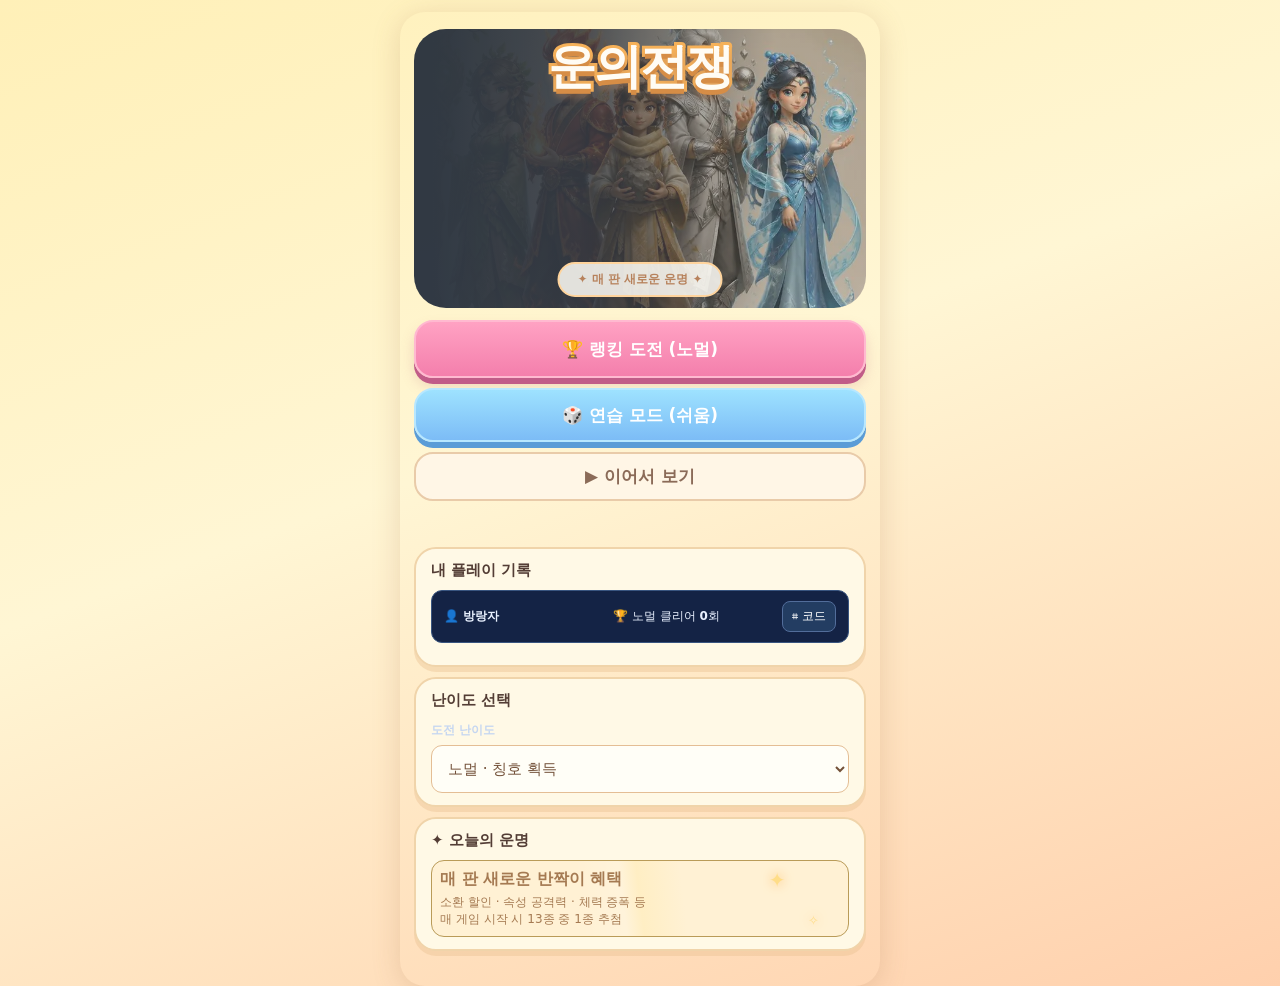
<file: index.html>
<!doctype html>
<html lang="ko"><head><meta charset="utf-8"><meta name="viewport" content="width=device-width,initial-scale=1,viewport-fit=cover"><meta name="theme-color" content="#090f22"><title>운의전쟁 v1.4 · 컴팩트 모바일</title>
<style>
:root{--bg:#080e20;--card:#131e36;--line:#304362;--text:#eef5ff;--muted:#a3b6d6;--gold:#ffd77c}
*{box-sizing:border-box}html{scroll-behavior:smooth}body{margin:0;color:var(--text);background:radial-gradient(ellipse at 45% -12%,#243e6b,#080e20 64%);font-family:system-ui,-apple-system,"Malgun Gothic",sans-serif;-webkit-tap-highlight-color:transparent}button,select{font:inherit}button{touch-action:manipulation}button:focus-visible,select:focus-visible{outline:3px solid #f5c46c;outline-offset:2px}
header{max-width:1280px;margin:auto;padding:22px 16px 15px;display:flex;align-items:center;justify-content:space-between;gap:12px;flex-wrap:wrap}h1{margin:0;font-size:clamp(22px,2.7vw,34px);letter-spacing:-1px}.subtitle{color:var(--muted);font-size:12px;margin-top:4px}.header-tags{display:flex;gap:6px;flex-wrap:wrap}.tag{border:1px solid #3e5a82;background:#111c31;color:#c8dfff;border-radius:99px;font-size:11px;padding:7px 10px}
.wrap{max-width:1280px;margin:auto;padding:0 16px 30px}.stats{display:grid;grid-template-columns:repeat(6,minmax(0,1fr));gap:8px;margin-bottom:10px}.stat,.panel,.arena{background:linear-gradient(155deg,#17223be8,#0d172be8);border:1px solid #304260;border-radius:15px}.stat{padding:10px 13px;min-width:0}.stat span{display:block;font-size:11px;color:#a5bad8}.stat strong{display:block;font-size:clamp(16px,2vw,24px);margin-top:2px;font-variant-numeric:tabular-nums;white-space:nowrap;overflow:hidden;text-overflow:ellipsis}
.layout{display:grid;grid-template-columns:minmax(0,720px) minmax(310px,1fr);gap:12px;align-items:start}.left{min-width:0}.arena{position:relative;overflow:hidden}.arena canvas{display:block;width:100%;height:auto;aspect-ratio:1/1;touch-action:manipulation;cursor:pointer}.arena-top{position:absolute;top:12px;left:12px;right:12px;z-index:2;display:flex;justify-content:space-between;gap:6px;pointer-events:none}.pill{padding:7px 10px;background:#071022da;border:1px solid #49628f;border-radius:100px;color:#e4eeff;font-size:11px;font-weight:700;white-space:nowrap}.countdown{color:#ffdf8a}.timer-track{background:#222e4c;border-radius:12px;height:8px;overflow:hidden;margin-top:9px}.timer-track>div{height:100%;width:100%;background:linear-gradient(90deg,#67cbff,#fde199);transition:width .1s linear}.underarena{margin-top:9px;padding:12px 14px;border-radius:12px;border:1px solid #304460;background:#101a2e;color:#b6c9e7;font-size:12px;line-height:1.7}
.sidebar{display:grid;gap:10px;min-width:0}.panel{padding:14px}.panel h2{margin:0 0 10px;font-size:16px}.muted{color:var(--muted);font-size:12px;line-height:1.6}select{display:block;width:100%;background:#0d172b;border:1px solid #4b658d;border-radius:10px;color:#f1f7ff;min-height:48px;padding:10px;font-size:15px}
.boon{position:relative;isolation:isolate;border:1px solid #b99b58;border-radius:13px;background:radial-gradient(ellipse at 14% 20%,#75512975,transparent 50%),linear-gradient(120deg,#2a2340,#131f36);padding:13px 14px;overflow:hidden;margin-top:10px}.boon:before{content:"";position:absolute;inset:-150% -50%;z-index:-1;background:linear-gradient(100deg,transparent 43%,#ffffff26 48%,#ffe9a75c 50%,transparent 55%);transform:rotate(-17deg);animation:shimmer 5s ease-in-out infinite}@keyframes shimmer{0%,42%{translate:-70% 0}78%,100%{translate:80% 0}}.boon-title{font-weight:900;color:#ffde93;font-size:16px}.boon-desc{margin-top:4px;font-size:12px;color:#e7d9b4}.twinkle{position:absolute;color:#ffdd88;text-shadow:0 0 12px #ffb85b;animation:blink 1.4s ease-in-out infinite alternate}.twinkle:nth-of-type(1){top:7px;right:15%;font-size:20px}.twinkle:nth-of-type(2){bottom:8px;right:7%;font-size:13px;animation-delay:.7s}.twinkle:nth-of-type(3){top:40%;left:5%;font-size:10px;animation-delay:.4s}@keyframes blink{from{opacity:.25;transform:scale(.6) rotate(0)}to{opacity:1;transform:scale(1.35) rotate(40deg)}}
.actions{display:grid;grid-template-columns:1fr 1fr;gap:8px}.btn{border:1px solid #506791;border-radius:11px;background:linear-gradient(130deg,#293a5f,#1d2944);color:#f5f8ff;font-weight:800;font-size:13px;min-height:49px;padding:8px 10px;cursor:pointer}.btn:active:not(:disabled){transform:scale(.98)}.btn:disabled{opacity:.38;cursor:not-allowed}.btn small{font-size:11px;font-weight:600;color:#d1dcf2}.btn.primary{background:linear-gradient(120deg,#386cf2,#7850dc);border-color:#839cfc}.btn.gold{background:linear-gradient(120deg,#8b571d,#ac7838);border-color:#e7b470}.btn.teal{background:linear-gradient(120deg,#146a79,#248ea5);border-color:#5ec5df}.btn.danger{background:#512d40;border-color:#986276}.wide{grid-column:span 2}.hint{font-size:11px;color:#8fa9d2;line-height:1.65;margin-top:9px}
.el-upgrades{display:grid;gap:7px}.el-upgrade{display:flex;align-items:center;justify-content:space-between;gap:7px;padding:8px 9px;border-radius:11px;background:#0d1729;border:1px solid #293d5e}.el-name{font-size:13px;font-weight:800}.el-level{color:#a8b9d4;font-size:11px;margin-top:2px}.el-upgrade button{min-width:128px;min-height:42px;font-size:12px}.selected{background:#0d182d;border:1px solid #344763;border-radius:11px;padding:11px;min-height:65px}.selected .entry{display:flex;align-items:center;gap:10px}.selected img{width:62px;height:62px;border-radius:12px;object-fit:cover;border:2px solid #6c88ac;box-shadow:inset 0 0 8px #fff5,0 4px 12px #0009}.sel-title{font-size:14px;font-weight:900}.sel-detail{color:#bacce5;font-size:12px;margin-top:5px;line-height:1.6}.sel-title small{display:block;font-weight:500;color:#afc2e7}.mini{display:grid;grid-template-columns:repeat(5,minmax(0,1fr));gap:4px;margin-top:10px}.mini img{display:block;width:100%;aspect-ratio:1/1;object-fit:cover;border-radius:8px;border:1px solid #45587c}.mini span{display:block;text-align:center;font-size:11px;color:#aebfda;margin-top:2px}.titlepill{padding:10px 11px;border:1px solid #4a5f7e;background:#0e182e;border-radius:10px;font-size:12px;line-height:1.6}.titlepill.unlocked{border-color:#d5b060;background:#2d2630;color:#ffdfa0}.log{min-height:70px;max-height:150px;overflow-y:auto;font-size:11px;color:#aebfda;line-height:1.65}.log div{border-bottom:1px solid #273a59;padding:4px 0}.divider{height:1px;background:#304462;margin:12px 0}.section-note{color:#97afd1;font-size:12px;line-height:1.6}
.overlay{position:absolute;inset:0;background:#060a19df;display:flex;align-items:center;justify-content:center;padding:15px;z-index:5}.modal{width:min(440px,100%);padding:24px 20px;border-radius:18px;background:linear-gradient(145deg,#1d2d50,#111b32);border:1px solid #6584b8;text-align:center;box-shadow:0 22px 60px #0009}.modal h2{margin:0 0 8px;font-size:24px}.modal p{color:#bacbec;font-size:13px;line-height:1.8}.modal .btn{min-width:170px}.hidden{display:none!important}
.mobilebar{display:none}@media(max-width:1050px){.layout{grid-template-columns:minmax(0,1fr) minmax(292px,370px)}}
@media(max-width:800px){header{padding:15px 12px 10px}.wrap{padding:0 8px 110px}.layout{display:flex;flex-direction:column}.left,.sidebar{width:100%}.arena{width:min(100%,660px);margin-inline:auto}.underarena{margin-top:7px}.stats{grid-template-columns:repeat(3,1fr);gap:5px}.stat{padding:8px 10px}.stat strong{font-size:17px}.sidebar{gap:8px}.panel{padding:12px}.el-upgrades{grid-template-columns:repeat(2,minmax(0,1fr))}.el-upgrade{flex-direction:column;align-items:stretch}.el-upgrade button{min-width:0}.mobilebar{display:grid;grid-template-columns:1fr 1fr 1fr 1fr;gap:6px;position:fixed;z-index:20;bottom:0;left:0;right:0;padding:8px max(8px,env(safe-area-inset-right)) calc(8px + env(safe-area-inset-bottom)) max(8px,env(safe-area-inset-left));background:#081229ed;border-top:1px solid #4f6790;backdrop-filter:blur(12px)}.mobilebar .btn{min-height:49px;padding:6px 3px;font-size:12px}.arena-top{top:7px;left:7px;right:7px}.pill{padding:5px 8px;font-size:10px}}
@media(max-width:390px){.header-tags .tag:last-child{display:none}.el-upgrade{padding:6px}.el-name{font-size:12px}.el-upgrade .btn{font-size:11px}.stat span{font-size:10px}.stat strong{font-size:15px}}
@media(prefers-reduced-motion:reduce){.twinkle,.boon:before{animation:none}}

.hidden{display:none!important}.topnav{max-width:1280px;margin:0 auto 14px;padding:0 16px;display:flex;gap:7px;align-items:center;flex-wrap:wrap}.navitem{border:1px solid #3b557b;border-radius:11px;background:#17243f;color:#c1d0ed;padding:10px 18px;min-height:42px;cursor:pointer;font-weight:800}.navitem.active{border-color:#94a5ff;background:linear-gradient(120deg,#284eaa,#263c78);color:white}.navspacer{flex:1}.loginNav{border-color:#b99e64;color:#ffe3a3}.screen.hidden{display:none!important}
.home-layout,.profile-layout{max-width:1280px;padding:0 16px 45px;margin:0 auto}.landing-hero{position:relative;min-height:410px;overflow:hidden;border-radius:22px;border:1px solid #48648f;background:#0d1b32;box-shadow:0 15px 48px #0004}.landing-cover{position:absolute;inset:0;background-position:right 48%;background-size:contain;background-repeat:no-repeat;opacity:.83}.landing-body{position:relative;z-index:1;padding:clamp(22px,5vw,60px);max-width:760px}.microbadge{font-size:11px;letter-spacing:1.7px;font-weight:900;color:#ffd988}.landing-body h2{font-size:clamp(30px,4.2vw,56px);margin:16px 0;color:#fff;line-height:1.2;letter-spacing:-1.6px;text-shadow:0 3px 18px #0009}.landing-body h2 em{color:#ffe09e;font-style:normal}.landing-body p{max-width:420px;line-height:1.8;color:#ccd9ef;font-size:15px}.landing-actions{display:flex;gap:9px;flex-wrap:wrap;margin:24px 0}.startbig{font-size:16px;min-height:58px;min-width:204px}.outlined{background:#0d1932e3;border-color:#4c638b}.landing-points{display:flex;flex-wrap:wrap;gap:8px}.landing-points span{background:#0b1835e8;border:1px solid #375579;padding:7px 9px;border-radius:9px;font-size:12px}
.landing-grid{display:grid;grid-template-columns:repeat(3,minmax(0,1fr));gap:12px;margin-top:14px}.portal-card{min-width:0;padding:20px;background:linear-gradient(140deg,#172640,#111a2f);border:1px solid #354d72;border-radius:16px}.portal-card h3{font-size:18px;margin:0 0 9px}.portal-card p{font-size:13px;line-height:1.8;color:#a9bddd}.portal-card label,.auth-card label{font-size:12px;font-weight:700;display:block;margin:12px 0 6px;color:#c5d6f1}.portal-card .btn{width:100%;margin-top:13px}.rewardhint{border-radius:9px;background:#162b43;border:1px solid #2d456a;padding:10px;color:#ffe09a;margin-top:12px;font-size:12px;line-height:1.7}.home-records{display:grid;gap:9px;margin-top:18px;color:#e7f1ff}.home-records span{border-bottom:1px solid #2b4262;padding-bottom:8px}.home-boon{margin-top:10px;min-height:108px}.portalfine{margin-top:13px!important}
.profile-head{display:flex;align-items:center;gap:20px;border:1px solid #435a80;padding:22px;border-radius:18px;background:linear-gradient(120deg,#1d2f52,#101a30);margin-bottom:14px}.profile-avatar{width:90px;height:90px;border-radius:50%;background:radial-gradient(circle at 30% 20%,#72c8f7,#27385d 65%);display:flex;align-items:center;justify-content:center;border:3px solid #e9ca89;font-size:44px}.profile-head h2{font-size:clamp(23px,3vw,36px);margin:5px 0}.profile-email{font-size:13px;color:#9fb3ce}.profile-grid{display:grid;grid-template-columns:1fr 1fr;gap:12px}.profile-edit{display:flex;gap:8px}.profile-edit .btn{width:96px;margin:0}.profile-edit input,.auth-card input{width:100%;min-width:0;padding:12px;border-radius:10px;background:#0e1a30;color:#fff;border:1px solid #60789d;font:inherit}.profile-stats{display:grid;grid-template-columns:repeat(2,1fr);gap:8px}.profile-stats div{background:#0d1c32;border:1px solid #304e6b;border-radius:10px;padding:11px}.profile-stats strong{font-size:20px;display:block}.profile-stats span{font-size:11px;color:#aac1de}.recent-runs{display:grid;gap:6px;color:#b6c9e9;font-size:12px}.recent-runs div{border-bottom:1px solid #30435e;padding:7px 0;display:flex;justify-content:space-between;gap:8px}
.auth-backdrop{position:fixed;inset:0;z-index:60;background:#040b1be8;display:grid;place-items:center;padding:18px}.auth-card{position:relative;border-radius:18px;background:linear-gradient(145deg,#1c3154,#111c33);border:1px solid #7892bd;padding:28px;width:min(430px,100%);box-shadow:0 28px 90px #000a}.auth-card h2{font-size:24px;margin:12px 0}.auth-card p{color:#b6cae6;line-height:1.7;font-size:13px}.auth-close{position:absolute;right:16px;top:12px;border:none;background:none;font-size:28px;color:#dbe6fa;cursor:pointer}.auth-send{display:block;width:100%;margin-top:12px}.auth-footnote{font-size:11px!important;color:#93a7c6!important}.speed-switch{display:grid;grid-template-columns:repeat(5,1fr);gap:4px;margin:10px 0}.speed-switch button{border-radius:9px;border:1px solid #3e5c82;background:#0b182d;color:#d5e6ff;padding:10px 2px;font-weight:900;min-height:40px;cursor:pointer}.speed-switch button.active{border-color:#ffd77c;background:linear-gradient(130deg,#8b581e,#c38b3a);color:#fff}.mobilebar:not(.hidden){display:none}
@media(max-width:800px){.landing-hero{min-height:360px}.landing-body{padding:26px}.landing-body h2{font-size:32px}.landing-cover{background-size:cover;background-position:right center;opacity:.55}.landing-grid{grid-template-columns:1fr}.profile-grid{grid-template-columns:1fr}.topnav{padding:0 9px}.navitem{flex:1;padding:9px 6px;min-width:65px;font-size:12px}.navspacer{display:none}.loginNav{flex:1.3}.mobilebar:not(.hidden){display:grid}.profile-head{padding:15px}.profile-avatar{width:70px;height:70px}.profile-layout,.home-layout{padding:0 9px 70px}.profile-edit input{font-size:14px}.speed-switch button{font-size:12px}}
@media(max-width:380px){.landing-actions{display:grid}.startbig{min-width:0}.navitem{font-size:11px}}

.sheet-target{padding:11px 12px;margin-bottom:11px;border-radius:12px;border:1px solid #49678d;background:#0e1d38;font-size:13px}.target-options{display:flex;gap:5px;margin:9px 0}.target-options button{flex:1;min-width:0;background:#192c49;color:#bbd0ed;border:1px solid #4c6489;border-radius:9px;padding:10px 3px;font-weight:800;font-size:12px}.target-options button.active{background:#365bc0;color:#fff;border-color:#8aaaff}.sheet-target p{margin:7px 0 0;color:#abbfdd;font-size:11px;line-height:1.5}
/* 1.0 MOBILE-FIRST: phone play is the primary layout */
body{background:#070d1d}
header,.topnav,.wrap,.home-layout,.profile-layout{max-width:520px;margin-inline:auto}
header{padding:12px 12px 8px}header h1{font-size:20px}.header-tags{display:none}
.topnav{gap:5px;padding:0 10px;margin-bottom:9px}.navitem{flex:1;min-width:0;font-size:12px;padding:9px 6px}.navspacer{display:none}
.wrap{padding:0 8px 104px}.stats{display:grid;grid-template-columns:repeat(3,minmax(0,1fr));gap:5px;margin-bottom:7px}
.stat{padding:8px;min-width:0;border-radius:11px}.stat strong{font-size:16px}.stat span{font-size:10px}
.layout{display:flex;flex-direction:column;gap:8px}.left,.sidebar{width:100%;min-width:0}.arena{width:100%;border-radius:13px}
.arena canvas{width:100%;height:auto;aspect-ratio:1/1}.arena-top{top:7px;left:6px;right:6px}.pill{font-size:10px;padding:5px 7px}
.sidebar{display:flex;flex-direction:column;gap:8px}.panel{padding:12px}.panel h2{font-size:15px}
.el-upgrades{display:grid;grid-template-columns:repeat(2,minmax(0,1fr));gap:6px}.el-upgrade{flex-direction:column;align-items:stretch;padding:7px}.el-upgrade button{min-width:0}
.mobilebar{display:grid;grid-template-columns:repeat(4,minmax(0,1fr));gap:5px;position:fixed;z-index:18;bottom:0;left:0;right:0;padding:7px max(8px,env(safe-area-inset-right)) calc(7px + env(safe-area-inset-bottom)) max(8px,env(safe-area-inset-left));background:#071126ef;backdrop-filter:blur(14px);border-top:1px solid #465d81}
.mobilebar.hidden{display:none!important}.mobilebar .btn{font-size:12px;min-height:52px;padding:5px 2px}
.landing-hero{min-height:330px;border-radius:15px}.landing-body{padding:24px 18px}.landing-body h2{font-size:32px}.landing-body p{font-size:13px}.landing-actions{margin:16px 0}.startbig{width:100%}
.landing-grid{display:grid;grid-template-columns:1fr;gap:8px}.portal-card{padding:15px}.home-layout,.profile-layout{padding:0 10px 95px}
.profile-grid{grid-template-columns:1fr}.profile-head{padding:16px;gap:11px}.profile-avatar{height:64px;width:64px;font-size:32px}
.unit-shade{position:fixed;inset:0;z-index:60;background:#050a18b0;display:flex;align-items:flex-end;justify-content:center;backdrop-filter:blur(3px)}
.unit-shade.hidden{display:none!important}.unit-sheet{background:linear-gradient(155deg,#1d2b49,#101c34);color:#f4f7ff;border:1px solid #617ca8;border-bottom:0;border-radius:22px 22px 0 0;width:min(520px,100%);padding:10px 16px calc(15px + env(safe-area-inset-bottom));box-shadow:0 -18px 65px #000a;max-height:88dvh;overflow:auto}
.sheet-handle{width:45px;height:5px;border-radius:5px;margin:0 auto 12px;background:#6a7fa8}.unit-sheet-head{display:flex;justify-content:space-between;align-items:center;font-weight:900;font-size:16px;margin-bottom:12px}.unit-sheet-head button{border:0;background:#263a5d;color:white;border-radius:10px;min-width:37px;height:37px;font-size:17px}
.sheet-hero{display:flex;gap:13px;align-items:center;margin-bottom:12px}.sheet-hero img{width:76px;height:76px;object-fit:cover;border-radius:14px;border:2px solid var(--rarity,#9daecc)}.sheet-hero h3{margin:0 0 5px;font-size:20px}.sheet-hero p{margin:0;color:#b7c8e4;font-size:12px;line-height:1.5}
.sheet-stat-grid{display:grid;grid-template-columns:repeat(2,minmax(0,1fr));gap:7px;margin-bottom:12px}.sheet-stat{background:#0a1429;border:1px solid #2e476d;border-radius:11px;padding:10px}.sheet-stat span{display:block;font-size:11px;color:#a0b5d5}.sheet-stat strong{font-size:17px;display:block;margin-top:3px}
.sheet-explain{background:#111f39;border:1px solid #385479;border-radius:12px;padding:12px;font-size:13px;line-height:1.7;color:#d9e8ff;margin-bottom:12px}.sheet-explain b{color:#ffe2a0}.sheet-actions{display:grid;grid-template-columns:1.4fr 1fr;gap:8px}.sheet-actions .btn{min-height:52px}
.detail-inline{border:0;padding:3px 0;margin:4px 0 0;background:transparent;color:#ffe39f;font-weight:800;font-size:12px;text-align:left;cursor:pointer}
@media(min-width:900px){body{background:radial-gradient(ellipse at top,#283859,#070d1d 64%)}.mobilebar{left:calc(50% - 260px);right:calc(50% - 260px);border-left:1px solid #465d81;border-right:1px solid #465d81}.wrap{padding-bottom:100px}}
@media(max-width:380px){.pill{font-size:9px;padding:5px}.landing-body h2{font-size:28px}.navitem{font-size:11px}}


/* v1.2 mobile-first, lightweight Malang-like menu and rarity hierarchy */
.mobile-quick-head{display:flex;align-items:center;justify-content:space-between;gap:8px;padding:9px 4px;margin-bottom:6px;color:#dceaff;font-weight:900;font-size:12px}
.mobile-menu-btn{min-height:37px;min-width:37px;border-radius:10px;background:#152541;color:#dfebff;border:1px solid #45628f;font-size:13px;font-weight:800;cursor:pointer;padding:7px 10px}
.menu-caption{overflow:hidden;white-space:nowrap;text-overflow:ellipsis;text-align:center}
.rarity-preview{margin-top:14px;background:#0a1529d9;border:1px solid #405a88;border-radius:12px;padding:11px 12px}
.rarity-preview>b{font-size:11px;color:#c0d6fa}.rarity-pills{display:flex;flex-wrap:wrap;gap:5px;margin-top:8px}
.rarity-pills>span{font-size:10px;font-weight:900;padding:5px 7px;border:1px solid var(--tier);color:var(--tier);border-radius:7px;background:#050e21c7}
.game-menu-overlay{position:fixed;inset:0;z-index:120;background:#020916d9;display:flex;align-items:center;justify-content:center;padding:18px;backdrop-filter:blur(7px)}
.game-menu-overlay.hidden{display:none!important}
.game-menu-card{width:min(360px,100%);background:linear-gradient(155deg,#1c2c4d,#0d182e);border:1px solid #6380b0;box-shadow:0 24px 70px #000b;border-radius:18px;padding:18px;display:grid;gap:11px}
.game-menu-top{display:flex;justify-content:space-between;align-items:center;font-size:18px;margin-bottom:4px}
.game-menu-top button{color:#e2ebff;background:#263b5e;border:1px solid #4e658a;border-radius:9px;min-width:35px;min-height:35px}
.odds-rows{display:grid;gap:6px}.odds-row{display:grid;grid-template-columns:18px 1fr auto;align-items:center;gap:9px;background:#081427;border:1px solid #30486b;padding:8px 10px;border-radius:9px;font-size:12px}.odds-dot{width:12px;height:12px;background:var(--tier);border-radius:50%;box-shadow:0 0 9px var(--tier)}.odds-row strong{color:var(--tier)}.odds-note{font-size:11px;color:#a8bcd8;line-height:1.6;margin:1px 0}
@media(max-width:800px){.layout{gap:8px}.mobile-quick-head{padding:4px 2px}.stats{gap:4px}.landing-actions{display:grid;grid-template-columns:1fr 1fr;gap:7px}.landing-actions #homeStart{grid-column:1 / -1}.landing-actions #homeResume{grid-column:1 / -1}}

/* v1.4: mobile-first, malang-style minimal battlefield */
body.focus-game{background:#081127;overflow-x:hidden}
body.focus-game>header,body.focus-game>.topnav{display:none!important}
body.focus-game #gameScreen .wrap{max-width:490px;margin:0 auto;padding:0 0 86px}
body.focus-game #gameScreen .layout{display:block}
body.focus-game #gameScreen .left{width:100%}
body.focus-game #gameScreen .sidebar,body.focus-game #gameScreen .underarena{display:none!important}
body.focus-game #gameScreen .mobile-quick-head{display:flex;align-items:center;justify-content:space-between;height:43px;padding:4px 9px;background:#111b33;border-bottom:1px solid #324768}
body.focus-game #gameScreen .stats{display:grid;grid-template-columns:repeat(3,1fr);gap:0;margin:0;background:#0a1327}
body.focus-game #gameScreen .stat{background:none;border:0;border-radius:0;padding:7px 3px;text-align:center;min-width:0}
body.focus-game #gameScreen .stat:nth-child(n+4){display:none}
body.focus-game #gameScreen .stat span{font-size:10px;line-height:1.1}
body.focus-game #gameScreen .stat strong{font-size:17px;margin-top:2px}
body.focus-game #gameScreen .arena{border-radius:0;border-left:0;border-right:0;box-shadow:0 0 30px #01040d inset}
body.focus-game #gameScreen #game{width:100%;height:auto;aspect-ratio:1/1}
body.focus-game #gameScreen .arena-top{top:5px;left:5px;right:5px}
body.focus-game #gameScreen .pill{font-size:9px;padding:4px 6px}
body.focus-game #gameScreen .timer-track{height:5px;margin:0;border-radius:0}
body.focus-game #mobileGamebar{display:grid!important;grid-template-columns:0.75fr 0.75fr 1.25fr 1fr;gap:5px;max-width:490px;margin:auto;left:50%;right:auto;transform:translateX(-50%);width:100%;padding:6px 7px calc(7px + env(safe-area-inset-bottom));background:#111b34f5;border-top:1px solid #40547b;box-shadow:0 -6px 18px #0007}
body.focus-game #mobileGamebar .btn{min-height:54px;font-size:13px;padding:4px 2px;border-radius:10px;white-space:nowrap}
body.focus-game #mobileGamebar #mSummon{font-size:15px}
body.focus-game #mobileGamebar #mSummon b{font-size:12px;color:#ffe1a0}
body.focus-game #mobileGamebar #mPause{display:none!important}
body.focus-game #mobileGamebar #quickSell:disabled{opacity:.4}
.compact-popup{position:fixed;inset:0;z-index:80;background:#020610d7;display:flex;align-items:flex-end;justify-content:center;padding:20px 0 0}
.compact-popup-inner{width:min(100%,490px);background:#14213a;border:1px solid #506994;border-radius:18px 18px 0 0;padding:16px 14px calc(16px + env(safe-area-inset-bottom));box-shadow:0 0 40px #000a;max-height:85dvh;overflow:auto}
.compact-popup-top{display:flex;justify-content:space-between;align-items:center;margin:0 0 10px}
.compact-popup-top button{background:#273e65;color:white;border:1px solid #56749d;border-radius:9px;min-width:40px;min-height:36px}
.compact-popup .panel{border:0;background:none;padding:0}
.compact-popup .panel h2{display:none}
.compact-popup .el-upgrades{display:grid;grid-template-columns:1fr;gap:6px}
.compact-popup .el-upgrade{display:flex;flex-direction:row;align-items:center;padding:8px}
.compact-popup .el-upgrade button{min-width:125px}
#codePortal textarea{display:block;width:100%;resize:vertical;background:#09162a;border:1px solid #476389;border-radius:10px;color:#e1edff;padding:12px;font-size:12px;line-height:1.5;word-break:break-all}
.code-actions{display:grid;grid-template-columns:1fr 1fr;gap:8px;margin-top:8px}
.compact-player{display:flex;align-items:center;gap:8px;flex-wrap:wrap;background:#142345;border:1px solid #395580;border-radius:11px;padding:10px 12px;margin:10px 0;color:#e9f1ff;font-size:12px}
.compact-player>span{flex:1;white-space:nowrap}
.compact-player button{border:1px solid #526d9a;background:#233d62;color:#fff;border-radius:8px;padding:6px 9px}
body:not(.focus-game) #mobileGamebar{display:none!important}
@media(min-width:801px){body.focus-game #gameScreen .wrap{max-width:490px!important}body.focus-game #gameScreen .layout{grid-template-columns:1fr}body.focus-game #gameScreen .stats{grid-template-columns:repeat(3,1fr)}body.focus-game #gameScreen .arena{min-height:0}body.focus-game #gameScreen .mobile-quick-head{display:flex}}
@media(max-width:460px){body:not(.focus-game)>header{padding:8px 12px 4px}body:not(.focus-game)>header .header-tags{display:none}body:not(.focus-game) .topnav{padding:0 8px;margin-bottom:6px}body:not(.focus-game) .navitem{padding:8px 10px;font-size:11px;min-height:34px}body:not(.focus-game) .landing-hero{min-height:290px}body:not(.focus-game) .landing-body{padding:16px}body:not(.focus-game) .landing-body h2{font-size:26px}body.focus-game #gameScreen .stat strong{font-size:15px}}

/* Center the battlefield between HUD and action dock on tall phones. */
@media(max-width:600px) and (min-height:680px){
 body.focus-game #gameScreen .wrap{min-height:calc(100dvh - 74px);display:flex;flex-direction:column}
 body.focus-game #gameScreen .layout{flex:1;display:flex;flex-direction:column;justify-content:center}
 body.focus-game #gameScreen .left{flex:0 0 auto}
}

/* 운의전쟁 1.4 — screenshot-inspired vertical play layout, independently styled */
:root{--bg:#fff4d3;--card:#fff9e9;--line:#e6cfac;--ink:#513b35;--soft:#886d64;--gold:#f5ac36;--accent:#ff88b5}
html,body{background:linear-gradient(160deg,#fff0b8 0%,#fff6d4 43%,#ffd0ad 100%);color:#513b35}
header{display:none!important}
.topnav{display:none!important}
body.focus-game .topnav,body.focus-game header{display:none!important}
.screen:not(.hidden){max-width:480px;margin:0 auto}
#homeScreen{padding:17px 14px 35px!important;min-height:100dvh;display:flex;flex-direction:column;gap:12px}
#homeScreen .landing-hero{border:0!important;background:transparent!important;box-shadow:none!important;display:flex;flex-direction:column;gap:0;overflow:visible}
#homeScreen .landing-cover{position:relative!important;display:block!important;min-height:190px;height:31vh;max-height:300px;width:100%;border-radius:32px;background-color:#ffe3a4;background-repeat:no-repeat;background-size:cover}
#homeScreen .landing-cover::before{content:'운의전쟁';position:absolute;inset:6px 0 auto;text-align:center;font-size:clamp(34px,10vw,48px);font-weight:1000;letter-spacing:-2px;color:#fff;paint-order:stroke fill;-webkit-text-stroke:6px #f4a444;text-shadow:0 5px 0 #ce792d,0 8px 7px #af6c4788;z-index:1}
#homeScreen .landing-cover::after{content:'✦ 매 판 새로운 운명 ✦';position:absolute;left:50%;transform:translateX(-50%);bottom:11px;white-space:nowrap;padding:7px 18px;border-radius:24px;background:#ffffffdb;border:2px solid #ffce93;color:#a96b45;font-weight:800;font-size:12px}
#homeScreen .landing-body{background:transparent!important;color:#513b35!important;padding:4px 0!important}
#homeScreen .landing-body > .microbadge,#homeScreen .landing-body>h2,#homeScreen .landing-body>p,#homeScreen .rarity-preview,#homeScreen .landing-points{display:none!important}
#homeScreen .landing-actions{display:flex!important;flex-direction:column;gap:10px;order:2;margin-top:8px}
#homeScreen .landing-actions .btn{height:54px;font-size:17px!important;border-radius:19px!important;color:white!important;box-shadow:0 6px 0 #c15c88,0 8px 13px #c98a884d}
#homeStart{background:linear-gradient(#ffa2c3,#f47fac)!important;border:2px solid #ffb9d0!important}
#homePractice{background:linear-gradient(#9ee2ff,#7cbcf6)!important;border:2px solid #b7e7ff!important;box-shadow:0 6px 0 #5a9cd7!important}
#homeResume{height:38px!important;color:#856b5d!important;background:#fff6e6!important;box-shadow:none!important;border:2px solid #e9cba9!important;font-size:13px!important}
#homeScreen .landing-grid{display:flex!important;flex-direction:column;gap:10px}
#homeScreen .portal-card{background:#fff9e6;border:2px solid #f0d4aa!important;color:#533d35!important;border-radius:22px!important;padding:12px 15px!important;box-shadow:0 5px 0 #e8be8e66!important}
#homeScreen .portal-card h3{margin:0 0 5px!important;font-size:15px}
#homeScreen .portal-card p,#homeScreen .rewardhint,#homeScreen .home-records,#homeScreen #homeProfile,#homeScreen .portalfine{display:none!important}
#homeScreen .portal-card:nth-child(1){order:1}
#homeScreen .portal-card:nth-child(2){order:0}
#homeScreen .portal-card:nth-child(3){order:2}
#homeScreen .compact-player{flex-wrap:wrap;gap:8px}
#homeScreen .boon{padding:8px!important;min-height:unset!important;background:#fff1d4!important}
#homeScreen select{background:#fffef7!important;border:1px solid #e4be95!important;color:#735139!important;border-radius:11px;padding:7px 12px}
#gameScreen{max-width:480px!important;min-height:100dvh;background:transparent;padding:3px 0 88px!important}
#gameScreen .wrap{width:100%!important;padding:0 9px!important;max-width:480px!important}
#gameScreen .mobile-quick-head{display:none!important}
#gameScreen .stats{display:grid!important;grid-template-columns:1.35fr 1fr 1fr!important;gap:6px!important;margin:4px 0 8px!important}
#gameScreen .stats .stat{display:flex!important;flex-direction:column;justify-content:center;min-height:48px!important;background:linear-gradient(165deg,#fffdfa,#fff1c0)!important;border:2px solid white!important;border-radius:19px!important;box-shadow:0 4px 0 #e1cba5!important;padding:7px!important;color:#674f3c!important}
#gameScreen .stats .stat:nth-child(2){display:none!important}
#gameScreen .stats .stat:nth-child(n+5){display:none!important}
#gameScreen .stats .stat:nth-child(4){display:none!important}
#gameScreen .stats .stat span{font-size:11px!important;color:#947b5c!important}
#gameScreen .stats .stat strong{font-size:18px!important;color:#604735!important}
#gameScreen .layout{display:flex!important;flex-direction:column!important;gap:0!important}
#gameScreen .left{width:100%!important;padding:0!important;min-width:0!important}
#gameScreen .arena{width:100%!important;min-height:0!important;background:#cfecc0!important;border:5px solid white!important;border-radius:27px!important;overflow:hidden!important;box-shadow:0 6px 0 #cba87b,0 10px 19px #b37e5463!important}
#gameScreen canvas{width:100%!important;height:auto!important;display:block!important;aspect-ratio:1 / 1!important}
#gameScreen .arena-top{position:absolute;top:8px;right:8px;left:auto!important;display:flex;flex-direction:row;gap:5px}
#gameScreen #phase{display:none!important}
#gameScreen .pill{font-size:10px!important;background:#fff4d9eb!important;border:1px solid #d6bf8e!important;color:#7b5e46!important;padding:4px 7px!important}
#gameScreen .timer-track{height:5px!important;border-radius:12px!important;margin:4px 4px 0!important;background:#e5c9a2!important}
#gameScreen .underarena{display:none!important}
#gameScreen .sidebar{display:none!important}
#gameScreen .mobile-power{margin:9px 0 5px}
#gameScreen .power-head{display:flex;align-items:center;justify-content:space-between;padding:0 4px 6px;color:#8e6558}
#gameScreen .power-head strong{font-size:13px}
#gameScreen .power-head small{font-size:10px}
#gameScreen .el-upgrades{display:flex!important;flex-direction:column!important;gap:5px!important}
#gameScreen .el-upgrade{display:flex!important;align-items:center;justify-content:space-between;min-height:41px!important;gap:6px;padding:4px 8px!important;border:2px solid var(--elem,#9cd6b1);border-color:#d2e4b6;background:#fffaf0!important;box-shadow:0 2px 0 #d3c5a7;border-radius:14px!important}
#gameScreen .el-upgrade:nth-child(2){border-color:#ffa57c!important}
#gameScreen .el-upgrade:nth-child(3){border-color:#b3a3fc!important}
#gameScreen .el-upgrade:nth-child(4){border-color:#f4d071!important}
#gameScreen .el-upgrade:nth-child(5){border-color:#9bd8b3!important}
#gameScreen .new-power-identity{display:flex;gap:5px;align-items:center;min-width:90px}
#gameScreen .power-icon{font-size:18px}
#gameScreen .new-power-identity b{font-size:13px;color:#715443}
#gameScreen .el-level{font-size:11px!important;color:#8a6a57!important;white-space:nowrap}
#gameScreen .little-stars{color:#dbc8a8;font-size:13px;letter-spacing:1px;flex:1;text-align:center}
#gameScreen .power-buy{border:1px solid #e9b54e!important;background:linear-gradient(180deg,#ffde62,#ffb83d)!important;color:#fff!important;text-shadow:0 1px 2px #a16b39;font-weight:900!important;border-radius:11px!important;min-width:76px;height:30px!important;box-shadow:0 3px 0 #db9f37!important;font-size:13px}
#gameScreen .power-buy:disabled{opacity:.48}
#gameScreen .compact-selected{display:block!important;background:#fff9e9;border:2px solid #f1dbb6;border-radius:17px;padding:7px 9px;margin:8px 0 4px;min-height:69px;box-shadow:0 3px 0 #dec19955}
#gameScreen .compact-choice-head{display:flex;align-items:center;justify-content:space-between;color:#8a6d50;font-size:11px;font-weight:900;margin-bottom:5px}
#gameScreen .compact-choice-head button{background:none;color:#ad7e76;border:0;font-size:11px;padding:2px 0}
#gameScreen #compactSelectedSummary{display:flex;gap:8px;align-items:center;min-height:36px}
#gameScreen #compactSelectedSummary img{height:42px;width:42px;object-fit:cover;border-radius:12px;border:2px solid #eed6ab}
#gameScreen .choice-body{display:flex;flex-direction:column;gap:2px;min-width:0}
#gameScreen .choice-body b{font-size:12px;white-space:nowrap;overflow:hidden;text-overflow:ellipsis;max-width:310px}
#gameScreen .choice-body small{font-size:10px;color:#8a6b60}
#gameScreen .compact-empty{font-size:12px;color:#a08c75}
#mobileGamebar{width:min(100%,480px)!important;left:50%!important;transform:translateX(-50%)!important;right:auto!important;bottom:env(safe-area-inset-bottom,0px)!important;background:#fff4d4eb!important;border:0!important;border-top:1px solid #f1d8b1!important;padding:8px 9px 10px!important;display:grid!important;grid-template-columns:58px 1fr 1.5fr!important;gap:8px!important;box-shadow:0 -8px 20px #a37e5833!important}
#mobileGamebar.hidden{display:none!important}
#mobileGamebar #quickSell{display:none!important}
#mobileGamebar #mSpeed{grid-column:1;background:linear-gradient(#a1deff,#6bbafb)!important;color:white!important;border:2px solid #d4f2ff!important;border-radius:15px!important;font-size:12px!important}
#mobileGamebar #mSummon{grid-column:2;background:linear-gradient(#ff9cc7,#f875a5)!important;color:white!important;border:2px solid #ffc5d6!important;border-radius:15px!important;box-shadow:0 3px 0 #db6193!important;font-size:16px!important}
#mobileGamebar #mMerge{grid-column:3;background:linear-gradient(#ffdb76,#f4ae42)!important;color:white!important;border:2px solid #ffe8b1!important;border-radius:15px!important;box-shadow:0 3px 0 #d6a044!important;font-size:14px!important}
#mobileGamebar .btn{min-height:45px!important;padding:6px 3px!important}
body.focus-game .screen{padding-bottom:85px}
body.focus-game{overflow-x:hidden!important}
@media(min-width:700px){#gameScreen{margin-top:12px!important;box-shadow:0 5px 28px #a06d4538;border-radius:25px}#homeScreen{margin-top:12px!important;box-shadow:0 5px 28px #a06d4538;border-radius:25px}}


/* Mobile layout completion: five compact rows and in-game menu */
body.focus-game #gameScreen .mobile-power,body.focus-game #gameScreen .compact-selected{width:100%!important;max-width:100%!important;flex:0 0 100%!important;align-self:stretch!important;grid-column:1/-1!important}
body.focus-game #gameScreen #compactElementUpgrades,body.focus-game #gameScreen #elementUpgrades{width:100%!important;max-width:100%!important;display:flex!important;flex-direction:column!important;gap:5px!important;grid-template-columns:none!important}
body.focus-game #gameScreen #elementUpgrades .el-upgrade{width:100%!important;max-width:100%!important;min-height:41px!important;height:41px!important;display:flex!important;flex-direction:row!important;align-items:center!important;justify-content:space-between!important;gap:6px!important;flex-wrap:nowrap!important;padding:4px 8px!important}
body.focus-game #gameScreen #elementUpgrades .power-buy{flex:0 0 74px!important;width:74px!important;min-width:0!important;min-height:29px!important;height:29px!important}
body.focus-game #gameScreen .new-power-identity{flex:0 0 auto!important;min-width:110px!important}
#gameScreen{position:relative!important}
#gameScreen .mobile-quick-head{position:absolute!important;display:flex!important;top:7px!important;right:9px!important;left:auto!important;z-index:12!important;height:45px!important;padding:0!important;margin:0!important;background:transparent!important;border:0!important;box-shadow:none!important}
#gameScreen .mobile-quick-head .menu-caption,#gameScreen #quickOdds{display:none!important}
#gameScreen #quickMenu{width:45px!important;height:45px!important;min-width:45px!important;border-radius:15px!important;background:linear-gradient(#8dd8ff,#65b8f0)!important;border:2px solid white!important;color:#fff!important;font-size:22px!important;box-shadow:0 3px 0 #64a2cc!important}
#gameScreen .stats{width:calc(100% - 49px)!important;grid-template-columns:1.35fr 1fr 1fr!important}
#gameScreen .stats .stat:nth-child(5){display:flex!important}
#homeScreen #homeResume{color:#8b6b58!important}
#homeScreen .boon-title,#homeScreen .boon-desc{color:#a57a52!important}
#homeScreen .landing-cover{background-position:center 43%!important;background-size:cover!important}

/* Responsive gameplay density and rarity differentiation */
#gameScreen .resonance-bar{margin:5px 7px 3px;padding:7px 10px;border:1px solid #dfbe8a;border-radius:12px;background:linear-gradient(110deg,#fff6d7,#fffaf1);color:#76503c;overflow:hidden}
#gameScreen #resonanceContent{display:flex;flex-direction:column;gap:3px}
#gameScreen .resonance-line{display:flex;flex-direction:column;gap:2px}
#gameScreen .resonance-line~.resonance-line{padding-top:5px;border-top:1px dashed #d4b28c}
#gameScreen .resonance-bar b{font-size:11px}
#gameScreen .resonance-bar small{font-size:10px;line-height:1.35;overflow-wrap:anywhere}
@media(max-width:800px){
body.focus-game #gameScreen .wrap{padding:0 3px 75px!important}
#gameScreen .stats{margin:2px 2px 5px!important;gap:4px!important}
#gameScreen .stats .stat{min-height:43px!important;padding:4px!important;border-radius:13px!important}
#gameScreen .arena{border-width:3px!important;border-radius:16px!important}
#gameScreen .mobile-power{margin:4px 5px 2px!important}
#gameScreen .power-head{padding:0 3px 3px!important}
body.focus-game #gameScreen #elementUpgrades{gap:3px!important}
body.focus-game #gameScreen #elementUpgrades .el-upgrade{height:35px!important;min-height:35px!important;padding:2px 6px!important;border-radius:10px!important}
#gameScreen .little-stars{font-size:10px!important;letter-spacing:0!important;flex:0 1 30px!important;overflow:hidden!important}
body.focus-game #gameScreen .new-power-identity{min-width:0!important;flex:1 1 110px!important;gap:3px!important;overflow:hidden!important}
#gameScreen .new-power-identity b{font-size:12px!important;white-space:nowrap!important}
#gameScreen .el-level{font-size:10px!important}
body.focus-game #gameScreen #elementUpgrades .power-buy{flex:0 0 52px!important;width:52px!important;height:26px!important;min-height:26px!important;font-size:11px!important}
#gameScreen .compact-selected{margin:4px 5px!important;padding:5px 8px!important;min-height:55px!important}
#gameScreen .compact-choice-head{margin-bottom:2px!important}
#gameScreen #compactSelectedSummary img{height:35px!important;width:35px!important}
#gameScreen .choice-body{max-width:calc(100vw - 75px)!important;overflow:hidden!important}
#gameScreen .choice-body b{font-size:11px!important;max-width:100%!important}
#gameScreen .choice-body small{font-size:9px!important;white-space:nowrap!important;overflow:hidden!important;text-overflow:ellipsis!important}
#gameScreen .resonance-bar{margin:4px 5px 2px;padding:5px 9px}
#gameScreen .resonance-bar b{font-size:10px}
#gameScreen .resonance-bar small{font-size:9px}
}
/* Character Codex + exact 8 x 5 atlas for v1.5 card UI */
#oddsModal .game-menu-card{width:min(900px,100%);max-height:92dvh;overflow-y:auto;padding:14px;background:linear-gradient(145deg,#261747,#10182e)}
#oddsModal .game-menu-top{position:sticky;top:-14px;z-index:3;background:#1b2142;padding:10px 4px;border-radius:9px}
.codex-element-head{text-align:center;color:#e4d4ff;font-weight:800;font-size:12px}
.odds-rows.odds-catalog{display:grid;gap:7px}
.codex-row{display:grid;grid-template-columns:106px minmax(0,1fr);gap:7px;min-width:0;align-items:stretch}
.codex-rank{border:2px solid var(--tier);background:linear-gradient(120deg,#1b2340,#111728);border-radius:12px;color:var(--tier);padding:9px 7px;display:flex;flex-direction:column;align-items:center;justify-content:center;gap:3px;text-align:center}
.codex-rank b{font-size:17px;text-shadow:0 1px 8px #0009}.codex-rank small{color:#e9e8ef;font-size:10px;white-space:nowrap}
.codex-five{display:grid;grid-template-columns:repeat(5,minmax(0,1fr));gap:5px;min-width:0}
.codex-card{padding:3px;border:1px solid #4b3e78;background:#101a36;border-radius:10px;min-width:0;cursor:pointer;color:#eee;transition:transform .12s,border-color .12s}
.codex-card:hover,.codex-card.active{border-color:var(--tier);box-shadow:0 0 0 1px var(--tier),0 0 9px #9e8cde55}
.codex-card:active{transform:scale(.98)}.codex-name{display:block;white-space:nowrap;overflow:hidden;text-overflow:ellipsis;font-size:10px;text-align:center;margin:3px 0}
.unit-portrait{display:block;position:relative;flex-shrink:0;width:100%;aspect-ratio:1/1;overflow:hidden;border-radius:8px;background:#1c2947}
.unit-portrait img{display:block;width:100%;height:100%;object-fit:cover}
.asset-atlas-ready .unit-portrait{background-image:url('./assets/characters-atlas.webp');background-size:500% 800%;background-position:calc(var(--atlas-col) * 25%) calc(var(--atlas-row) * 14.285714%);background-repeat:no-repeat}
.asset-atlas-ready .unit-portrait img{display:none}
.codex-selection{display:flex;gap:10px;align-items:center;padding:10px;background:#0f1731;border:1px solid #435b83;border-radius:12px}
.codex-selection .unit-portrait{width:74px}.codex-selection strong{display:block;font-size:16px}.codex-selection small{display:block;color:#b7c9e5;font-size:11px;margin-top:5px}
.sheet-hero .unit-portrait{width:76px;height:76px;border:2px solid var(--rarity,#8aa7c4)}
#selected .unit-portrait{width:62px;height:62px;border:2px solid #6c88ac}
#compactSelectedSummary .unit-portrait{width:38px;height:38px;border-radius:7px}
#portraitGallery .unit-portrait{width:100%;border:1px solid #445a7d}
.summon-toast{position:absolute;z-index:4;bottom:11px;left:50%;transform:translate(-50%,20px);display:flex;gap:10px;align-items:center;width:max-content;max-width:90%;padding:7px 12px 7px 7px;background:#080c1fe8;border:1px solid #e9be72;border-radius:14px;box-shadow:0 9px 25px #000a;opacity:0;visibility:hidden;pointer-events:none;transition:opacity .2s,transform .2s}
.summon-toast.visible{opacity:1;visibility:visible;transform:translate(-50%,0)}
.summon-toast .unit-portrait{width:65px;height:65px}.summon-toast b{display:block;font-size:13px}.summon-toast small{display:block;color:#e5e0ed;font-size:10px;margin-top:4px}
@media(max-width:800px){#oddsModal{padding:5px}#oddsModal .game-menu-card{padding:10px;width:100%;max-height:95dvh}.codex-row{grid-template-columns:74px minmax(0,1fr);gap:5px}.codex-rank b{font-size:13px}.codex-rank small{font-size:8px}.codex-five{display:flex;overflow-x:auto;overscroll-behavior-x:contain;scroll-snap-type:x proximity;scrollbar-width:thin;gap:4px;padding:2px}.codex-five .codex-card{flex:0 0 70px;scroll-snap-align:start}.codex-name{font-size:9px}.codex-element-head{font-size:10px}.codex-selection .unit-portrait{width:58px}.summon-toast .unit-portrait{width:48px;height:48px}.summon-toast b{font-size:12px}}
</style><link rel="icon" href="./icon.svg" type="image/svg+xml"><link rel="manifest" href="./manifest.webmanifest"></head><body>
<header><div><h1>⚔️ 운의전쟁 <small style="font-size:15px;color:#90c6ff">v1.4</small></h1><div class="subtitle">5속성 개별 강화 · 처치당 1원 · 60초 자동 웨이브 · 이메일 링크 계정 · 모바일</div></div><div class="header-tags"><span class="tag">8등급</span><span class="tag">1~16 순차 배치</span><span class="tag">최대 4배속</span><span class="tag">모바일 대응</span></div></header>
<nav class="topnav" aria-label="화면 이동"><button type="button" class="navitem active" id="navHome">⌂ 메인</button><button type="button" class="navitem" id="navGame">⚔ 게임</button><button type="button" class="navitem" id="navCodex">🃏 캐릭터 도감</button><button type="button" class="navitem" id="navProfile">◉ 프로필</button><span class="navspacer"></span><button type="button" class="navitem loginNav" id="navLogin">⌗ 코드 계정</button></nav>
<main id="homeScreen" class="screen home-layout"><section class="landing-hero"><div class="landing-cover" style="background-image:linear-gradient(90deg,#081429 4%,#081429d9 37%,#0814292b 80%),url('[data-uri]')"></div><div class="landing-body"><span class="microbadge">✦ FORTUNE WAR · SEASON 01</span><h2>나만의 5속성 군단으로<br><em>80웨이브를 돌파하라!</em></h2><p>매판 달라지는 운명과 8등급 영웅을 모아 80웨이브에 도전!</p><div class="landing-actions"><button class="btn primary startbig" id="homeStart">🏆 랭킹 도전 (노멀)</button><button class="btn outlined" id="homePractice">🎲 연습 모드 (쉬움)</button><button class="btn outlined" id="homeResume">▶ 이어서 보기</button></div><div class="rarity-preview" aria-label="8단계 희귀도"><b>등급 성장</b><div class="rarity-pills" id="rarityPills"></div></div><div class="landing-points"><span>🌊 물</span><span>🔥 불</span><span>❄️ 얼음</span><span>⚡ 번개</span><span>🍃 바람</span></div></div></section>
<section class="landing-grid"><article class="portal-card"><h3>난이도 선택</h3><p>노멀 난이도 80웨이브를 클리어하면 전용 칭호를 획득합니다.</p><label for="homeDifficulty">도전 난이도</label><select id="homeDifficulty"><option value="easy">쉬움 · 입문</option><option value="normal" selected>노멀 · 칭호 획득</option><option value="hard">어려움 · 정예</option><option value="nightmare">악몽 · 숙련</option></select><div class="rewardhint">🪙 기본 1마리 = 1원 · 5W 네임드 +30원 · 10W 보스 +60원</div></article><article class="portal-card"><h3>내 플레이 기록</h3><div class="compact-player"><span>👤 <b id="homeCompactNickname">방랑자</b></span><span>🏆 노멀 클리어 <b id="homeCompactClears">0</b>회</span><button type="button" id="homeCodeBtn">⌗ 코드</button></div><div id="homeRecords" class="home-records"><span>플레이 0회</span><span>최고 웨이브 0</span><span>누적 처치 0</span></div><button class="btn outlined" id="homeProfile">프로필 보기</button></article><article class="portal-card"><h3>✦ 오늘의 운명</h3><div class="boon home-boon"><div class="boon-title">매 판 새로운 반짝이 혜택</div><div class="boon-desc">소환 할인 · 속성 공격력 · 체력 증폭 등<br>매 게임 시작 시 13종 중 1종 추첨</div><span class="twinkle">✦</span><span class="twinkle">✧</span></div><p class="portalfine">계정에 로그인하면 닉네임과 기록을 기기 간에 유지할 수 있습니다.</p></article></section></main>
<main id="profileScreen" class="screen profile-layout hidden"><div class="profile-head"><div id="profileAvatar" class="profile-avatar">◉</div><div><p class="microbadge">PLAYER PROFILE</p><h2 id="profileName">방랑자</h2><div class="profile-email" id="profileEmail">이 기기에 저장 중</div></div></div><section class="profile-grid"><div class="portal-card"><h3>계정 정보</h3><label for="nickInput">닉네임 (계정별 자동 생성 · 변경 선택사항)</label><div class="profile-edit"><input id="nickInput" maxlength="16" placeholder="2~16자 닉네임" autocomplete="nickname"><button class="btn primary" id="nickSave">저장</button></div><p class="muted" id="profileModeNotice">이 기기의 로컬 프로필입니다.</p><button class="btn outlined" id="profileLogin">⌗ 코드 불러오기</button><button class="btn danger" id="signOut" style="display:none">로그아웃</button></div><div class="portal-card" id="codePortal"><h3>⌗ 코드로 내 기록 가져오기</h3><p class="muted">저장 코드를 복사해 다른 휴대폰에서 붙여넣으면 <b>닉네임·노멀 클리어 횟수·전투 기록</b>을 복원할 수 있습니다.</p><label for="profileCode">내 프로필 코드</label><textarea id="profileCode" rows="3" placeholder="내 기록 코드 생성 / 여기에 복원 코드 붙여넣기" spellcheck="false" autocapitalize="off"></textarea><div class="code-actions"><button class="btn primary" id="makeProfileCode">코드 생성·복사</button><button class="btn" id="importProfileCode">코드 적용</button></div><p id="codeMessage" class="muted" aria-live="polite">서버 계정 인증이 아닌 로컬 기록 백업입니다. 코드가 유출되면 누구나 내용을 복원하거나 조작할 수 있습니다.</p></div><div class="portal-card"><h3>전투 기록</h3><div class="profile-stats" id="profileStats"></div></div><div class="portal-card"><h3>보유 칭호</h3><div class="titlepill" id="profileTitle">🔒 노멀의 수호자</div><p class="muted">노멀 난이도에서 80웨이브 생존 시 획득합니다.</p></div><div class="portal-card"><h3>최근 전투</h3><div id="recentRuns" class="recent-runs">기록이 없습니다.</div></div></section></main>
<div id="gameScreen" class="screen hidden"><div class="wrap"><div class="mobile-quick-head"><button type="button" class="mobile-menu-btn" id="quickMenu" aria-label="게임 메뉴 열기">☰</button><span class="menu-caption">⚔ 운의전쟁 · 8등급</span><button type="button" class="mobile-menu-btn" id="quickOdds" aria-label="소환 확률표 열기">ℹ 확률표</button></div><div class="stats">
<div class="stat"><span>웨이브</span><strong id="wave">1 / 80</strong></div><div class="stat"><span>남은 시간</span><strong id="timerStat">60.0초</strong></div><div class="stat"><span>영압</span><strong id="gold">0</strong></div><div class="stat"><span>생명</span><strong id="life">20</strong></div><div class="stat"><span>처치</span><strong id="kills">0</strong></div><div class="stat"><span>남은 적</span><strong id="remaining">0</strong></div>
</div><div class="layout"><div class="left">
<section class="arena"><canvas id="game" width="720" height="720" aria-label="사각형 방어전 게임판. 4 곱하기 4의 칸을 터치해 영웅 소환 또는 선택"></canvas><div id="summonToast" class="summon-toast" aria-live="polite"></div><div class="arena-top"><span class="pill" id="phase">● 시작 대기</span><span class="pill countdown" id="timerBadge">⏳ 60초</span><span class="pill" id="speedBadge">1배속</span></div>
<div class="overlay" id="overlay"><div class="modal"><h2 id="modalTitle">✨ 새로운 방어전</h2><p id="modalText">메인 화면에서 난이도를 선택하고 시작하세요.<br>각 웨이브는 60초 동안 자동 진행되고, 80웨이브를 완료하면 승리합니다.<br>같은 속성 영웅이 인접하면 공명이 발동합니다.</p><button class="btn primary" id="modalStart">다시 시작</button><button class="btn outlined" id="overlayHome" style="margin-left:8px">메인으로</button></div></div>
</section><div class="timer-track"><div id="timerBar"></div></div><section class="resonance-bar" aria-live="polite"><div id="resonanceContent">✨ 공명 대기 · 같은 속성 영웅 3명 인접 시 발동</div></section><div class="underarena">🎲 <b>소환</b>은 번호 1→16 순서로 배치 · 같은 캐릭터는 자동 겹치기 · 같은 등급 3명은 <b>합성</b> · 속성 강화는 모든 해당 속성 영웅에 적용<br>⏱️ 60초가 지나면 남은 적은 생명을 깎고 <b>자동으로 다음 웨이브</b>가 시작됩니다. 배속에 따라 시간도 빨리 흐릅니다.</div>
</div><section class="mobile-power" aria-label="속성별 강화">
<div class="power-head"><strong>✨ 속성 강화</strong><small>모든 동일 속성 영웅에 적용</small></div>
<div class="power-slots" id="compactElementUpgrades"></div>
</section><section class="compact-selected" aria-label="선택 영웅"><div class="compact-choice-head"><span>🎯 선택 캐릭터</span><button type="button" id="expandUnitInfo">자세히 보기 ⌄</button></div><div id="compactSelectedSummary">영웅을 터치하면 공격 방식과 수량이 표시됩니다.</div></section><aside class="sidebar">
<div class="panel"><h2>⚙️ 난이도 설정</h2><select id="difficultySelect" aria-label="게임 난이도 선택"><option value="easy">쉬움 — 입문 / 기본 보상</option><option value="normal" selected>노멀 — 80W 클리어 시 칭호 획득</option><option value="hard">어려움 — 적 체력 · 속도 증가</option><option value="nightmare">악몽 — 최상위 난이도</option></select><div class="muted" id="difficultyHint" style="margin-top:7px">노멀 80웨이브 클리어 시 '노멀의 수호자' 칭호 획득</div><div class="boon" id="boonCard" role="status"><div class="boon-title" id="boonName">✨ 운명의 축복 추첨 예정</div><div class="boon-desc" id="boonDesc">매판 다른 혜택 1개가 무작위로 부여됩니다.</div><span class="twinkle">✦</span><span class="twinkle">✧</span><span class="twinkle">✦</span></div></div>
<div class="panel"><h2>🎲 소환 · 합성 · 관리</h2><div class="actions"><button class="btn primary" id="summon">🎲 영웅 소환 <small id="summonCost"></small></button><button class="btn gold" id="merge">✨ 3명 합성</button><button class="btn" id="income">🛡 방어벽 강화 <small id="incomeCost"></small></button><button class="btn danger" id="sell">🪙 선택 영웅 판매</button><button class="btn teal" id="speed">⚡ 전투 배속</button><button class="btn" id="pause">⏸ 일시정지</button><button class="btn danger wide" id="restart">↻ 새 게임 / 혜택 다시 추첨</button></div><div class="speed-switch" id="speedSwitch" aria-label="전투 배속">
<button type="button" data-speed="1" class="active">1×</button><button type="button" data-speed="1.5">1.5×</button><button type="button" data-speed="2">2×</button><button type="button" data-speed="3">3×</button><button type="button" data-speed="4">4×</button></div><div class="hint">PC: S 소환 · M 합성 · 1/2/3/4/5 배속 · P 일시정지<br>모바일: 게임판 터치로 소환/선택 · 하단 고정 버튼</div></div>
<div class="panel"><h2>⚔️ 속성별 공격력 강화</h2><div class="section-note" style="margin-bottom:9px">8단계 희귀도(커먼→언커먼→레어→유니크→에픽→신화→태초→창조) · 각 속성 강화 최대 Lv.30</div><div class="el-upgrades" id="elementUpgrades"></div><div class="divider"></div><div class="muted">방어벽 강화 <b id="incomeLevel">Lv.0</b> · 최고 등급 <b id="bestTier">커먼</b></div></div>
<div class="panel"><h2>🧙 선택 캐릭터</h2><div id="selected" class="selected">영웅을 선택해 능력치를 확인하세요.</div><div class="mini" id="portraitGallery"></div></div>
<div class="panel"><h2>🏆 클리어 칭호</h2><div id="titleStatus" class="titlepill">🔒 노멀의 수호자 · 노멀 난이도 80W 완료 시 획득</div><p class="muted">게스트는 기기에, 이메일 로그인은 연결된 계정에 칭호가 저장됩니다.</p><div class="divider"></div><h2>📜 전투 기록</h2><div class="log" id="log"></div></div>
</aside></div></div></div>
<div class="mobilebar hidden" id="mobileGamebar"><button class="btn compact-sell" id="quickSell">🪙 판매</button><button class="btn teal" id="mSpeed">⏩ ×1</button><button class="btn primary" id="mSummon">🎲 뽑기 <b>10</b></button><button class="btn gold" id="mMerge">🔀 합성</button><button id="mPause" class="hidden">정지</button></div>
<div class="compact-popup hidden" id="upgradePopup" role="dialog" aria-modal="true" aria-label="속성 강화"><div class="compact-popup-inner"><div class="compact-popup-top"><b>⚔ 속성별 공격 강화</b><button id="closeUpgrade" aria-label="닫기">✕</button></div><div id="upgradeHost"></div></div></div><div id="unitSheet" class="unit-shade hidden" role="dialog" aria-modal="true" aria-label="영웅 상세 정보"><div class="unit-sheet">
<div class="sheet-handle"></div><div class="unit-sheet-head"><span>⚔️ 영웅 상세 정보</span><button id="closeUnitSheet" aria-label="닫기" type="button">✕</button></div>
<div id="unitSheetContent"></div>
<div class="sheet-actions"><button id="sheetUpgrade" class="btn primary" type="button">속성 공격 강화</button><button id="sheetSell" class="btn danger" type="button">영웅 판매</button></div>
</div></div>
<div id="gameMenu" class="game-menu-overlay hidden" role="dialog" aria-modal="true" aria-label="게임 메뉴"><div class="game-menu-card"><div class="game-menu-top"><b>☰ 게임 메뉴</b><button id="closeGameMenu" type="button" aria-label="메뉴 닫기">✕</button></div><button class="btn primary" id="menuContinue">▶ 게임 계속</button><button class="btn gold" id="menuUpgrades">⚔ 속성 강화</button><button class="btn" id="menuPause">⏯ 일시정지 / 재개</button><button class="btn" id="menuOdds">ℹ 8등급 소환 확률표</button><button class="btn outlined" id="menuProfile">◉ 내 프로필</button><button class="btn danger" id="menuHome">⌂ 홈으로 이동</button></div></div>
<div id="oddsModal" class="game-menu-overlay hidden" role="dialog" aria-modal="true" aria-label="영웅 뽑기 확률"><div class="game-menu-card"><div class="game-menu-top"><b>🎲 영웅 뽑기 확률</b><button id="closeOdds" type="button" aria-label="확률표 닫기">✕</button></div><div class="codex-element-head">🔥 불 &nbsp; 💧 물 &nbsp; ❄️ 얼음 &nbsp; ⚡ 번개 &nbsp; 🍃 바람</div><div id="oddsRows" class="odds-rows"></div><div id="codexSelection" class="codex-selection" aria-live="polite"></div><p class="odds-note">표의 수치는 1웨이브 기준 기본 확률입니다. 후반 웨이브에는 등급 보정이 적용되어 실제 등장 확률이 달라집니다.</p><button class="btn primary" id="oddsBack">확인</button></div></div>
<div id="authModal" class="auth-backdrop hidden" role="dialog" aria-modal="true" aria-labelledby="authHeading"><div class="auth-card"><button id="authClose" class="auth-close" aria-label="닫기">×</button><span class="microbadge">MAGIC LINK SIGN IN</span><h2 id="authHeading">이메일 링크로 로그인</h2><p>이메일로 전송된 인증 링크를 누르면 계정이 연결됩니다. 닉네임은 자동 부여되며 이후에도 유지됩니다.</p><label for="emailInput">이메일 주소</label><input id="emailInput" type="email" autocomplete="email" placeholder="you@example.com"><button id="sendLink" class="btn primary auth-send">인증 링크 보내기</button><p id="authFeedback" role="status" class="muted"></p><p class="auth-footnote">로그인은 GitHub Pages 배포 및 Supabase 설정 후 활성화됩니다. 설정 전에도 게스트 플레이가 가능합니다.</p></div></div>
<script src="./auth-config.js"></script>
<script>
const heroImageData={"wind":"[data-uri]","fire":"[data-uri]","lightning":"[data-uri]","water":"[data-uri]","ice":"[data-uri]"};
(()=>{'use strict';
const $=id=>document.getElementById(id), cvs=$('game'),ctx=cvs.getContext('2d'),W=720,H=720;
const GRID=4,CELL=112,GAP=7,BW=GRID*CELL+(GRID-1)*GAP,BX=(W-BW)/2,BY=128;
const elements={
 water:{name:'물',icon:'🌊',color:'#2abbd6',damage:1.09,range:1.11,rate:1.0},
 fire:{name:'불',icon:'🔥',color:'#ff7659',damage:1.15,range:.91,rate:.98},
 ice:{name:'얼음',icon:'❄️',color:'#b0a1ff',damage:.92,range:1.06,rate:.91},
 lightning:{name:'번개',icon:'⚡',color:'#ffe46f',damage:1.03,range:1.05,rate:1.14},
 wind:{name:'바람',icon:'🍃',color:'#7ff5bb',damage:.91,range:1.11,rate:1.18}
};
const keys=['water','fire','ice','lightning','wind'];
const tierNames=['커먼','언커먼','레어','유니크','에픽','신화','태초','창조'];
const tierColors=['#bfc5d0','#54df83','#558dff','#b77eff','#ef58ff','#ff695e','#ffbe54','#73f7e5'];
const baseTierOdds=[43,28,15,8,4,1.5,.4,.1];
const catalogKeys=["fire","water","ice","lightning","wind"];
const catalogNames=[["불씨 수련생","물결 수련생","서리 수련생","뇌광 수련생","새순 수련생"],["홍염 도제","수류 도제","빙꽃 도제","섬전 도제","풍엽 도제"],["화염 기사","해류 검사","빙결 마도사","뇌전 기사","질풍 궁수"],["작열 용병","심해 선인","설화 무녀","천둥 전령","폭풍 레인저"],["염룡의 검사","파도 성기사","빙정의 여제","뇌왕의 참모","풍신의 무희"],["화염의 군주","해선의 제자","빙왕의 여왕","천둥의 선관","질풍의 수호자"],["불멸의 화룡","심해의 군주","영원의 설녀","번개의 제왕","창공의 성왕"],["창조신 이그니스","창조신 네레우스","창조신 글라시아","창조신 토르벨","창조신 실피드"]];
function cardName(t,k){return catalogNames[t][catalogKeys.indexOf(k)]}
function portraitHTML(t,key){const col=catalogKeys.indexOf(key);return '<span class="unit-portrait" role="img" aria-label="'+cardName(t,key)+'" style="--atlas-col:'+col+';--atlas-row:'+t+'"><img src="'+(heroImageData[key]||heroImageData.water)+'" alt="" loading="lazy"></span>';}

function buildRarityUI(){
 const summary=$('rarityPills');if(summary)summary.innerHTML=tierNames.map((n,i)=>'<span style="--tier:'+tierColors[i]+'">'+n+'</span>').join('');
 const odds=$('oddsRows');if(!odds)return;odds.classList.add('odds-catalog');
 odds.innerHTML=tierNames.map((tier,t)=>'<section class="codex-row" style="--tier:'+tierColors[t]+'"><div class="codex-rank"><b>'+tier+'</b><small>등장 '+baseTierOdds[t].toFixed(2)+'%</small><small>개별 '+(baseTierOdds[t]/5).toFixed(2)+'%</small></div><div class="codex-five">'+catalogKeys.map(k=>'<button type="button" class="codex-card" data-tier="'+t+'" data-key="'+k+'" aria-label="'+cardName(t,k)+'">'+portraitHTML(t,k)+'<span class="codex-name">'+cardName(t,k)+'</span></button>').join('')+'</div></section>').join('');
 const first=odds.querySelector('.codex-card');if(first){first.classList.add('active');updateCodexSelection(0,'fire');}
}
function updateCodexSelection(t,key){const box=$('codexSelection');if(!box)return;box.innerHTML=portraitHTML(t,key)+'<div><strong style="color:'+tierColors[t]+'">'+cardName(t,key)+'</strong><small>'+tierNames[t]+' · '+elements[key].name+' · '+raceLabels[key]+'</small><small>기본 등장 확률 '+baseTierOdds[t].toFixed(2)+'% / 개별 '+(baseTierOdds[t]/5).toFixed(2)+'%</small></div>';}
function toggleQuickMenu(open){document.getElementById('gameMenu').classList.toggle('hidden',!open)}
function toggleOdds(open){document.getElementById('oddsModal').classList.toggle('hidden',!open)}

const stageNames=['견습','정예','에픽','신화','태초','창조'];
const stageIndex=t=>t<=1?0:t<=3?1:t===4?2:t===5?3:t===6?4:5;
const roles={
 water:[['잔물결 수련생','수류 도제'],['해류 검무사','수막 창병'],['심해 검제','해룡 수호자'],['월해 군주','심연 성녀'],['태해 초월자','성류 지배자'],['무한 해류왕','영원의 파도 여제']],
 fire:[['불씨 검사','홍염 도제'],['적화 창병','홍련 추적자'],['염왕 검호','불사조 술사'],['홍련 군주','태염 심판관'],['태화 초월자','성염 지배자'],['무한 화염왕','종말의 태양 군주']],
 ice:[['서리 견습생','빙꽃 도제'],['빙하 창병','설화 사수'],['빙백 기사','설원 무녀'],['설월 군주','빙궁 성녀'],['태빙 초월자','성설 지배자'],['무한 설한왕','영원의 서리 여제']],
 lightning:[['뇌광 수련생','섬전 견습생'],['낙뢰 창병','전광 포수'],['천뢰 검사','전광 무희'],['은뢰 군주','뢰신의 사도'],['태뢰 초월자','성전 지배자'],['무한 천뢰왕','영겁의 전광황']],
 wind:[['새순 수련생','풍엽 견습생'],['질풍 궁수','회오리 정찰자'],['폭풍 무희','창공 수호자'],['녹풍 군주','태풍 심판관'],['태풍 초월자','성풍 지배자'],['무한 폭풍왕','영원의 질풍 여제']]
};
const difficulties={easy:{label:'쉬움',hp:.64,speed:.83,count:.83,life:31},normal:{label:'노멀',hp:1,speed:1,count:1,life:26},hard:{label:'어려움',hp:1.43,speed:1.12,count:1.12,life:21},nightmare:{label:'악몽',hp:1.98,speed:1.21,count:1.25,life:18}};
const boonPool=[
 {id:'rich',name:'황금빛 행운',desc:'시작 영압 +35',icon:'💰'},
 {id:'power',name:'용사의 가호',desc:'모든 속성 공격력 +18%',icon:'⚔️'},
 {id:'speed',name:'질풍의 시간',desc:'모든 캐릭터 공격속도 +16%',icon:'🪽'},
 {id:'range',name:'천리안의 빛',desc:'모든 캐릭터 공격 범위 +16%',icon:'🔭'},
 {id:'bounty',name:'탐욕의 별',desc:'시작 영압 +20 (소환비 10 고정)',icon:'💎'},
 {id:'life',name:'생명의 성좌',desc:'시작 생명 +8',icon:'❤️'},
 {id:'luck',name:'별빛 소환',desc:'소환 시 높은 등급 등장 확률 증가',icon:'🌟'},
 {id:'resonance',name:'공명의 축복',desc:'동일 속성 인접 효과 공격력 추가 +12%',icon:'✨'},
 {id:'water',name:'대해의 축복',desc:'물 속성 공격력 +32%',icon:'🌊'},
 {id:'fire',name:'화신의 축복',desc:'불 속성 공격력 +32%',icon:'🔥'},
 {id:'ice',name:'설령의 축복',desc:'얼음 속성 공격력 +32%',icon:'❄️'},
 {id:'lightning',name:'뇌신의 축복',desc:'번개 속성 공격력 +32%',icon:'⚡'},
 {id:'wind',name:'풍령의 축복',desc:'바람 속성 공격력 +32%',icon:'🍃'}
];
const heroImages={};for(const key of Object.keys(heroImageData)){const img=new Image();img.src=heroImageData[key];heroImages[key]=img;}
const ATLAS_SIDE=112;let cardAtlasReady=false;const cardAtlas=new Image();cardAtlas.onload=()=>{cardAtlasReady=cardAtlas.naturalWidth===560&&cardAtlas.naturalHeight===896;if(cardAtlasReady)document.body.classList.add('asset-atlas-ready')};cardAtlas.onerror=()=>{cardAtlasReady=false;console.info('캐릭터 아틀라스 로딩 실패: 기본 캐릭터 초상 사용')};cardAtlas.src='./assets/characters-atlas.webp';

const track=[{x:641,y:77},{x:641,y:637},{x:72,y:637},{x:72,y:94},{x:641,y:94},{x:705,y:94}];
let state,prevTime=0,nextUnitId=1,notices=[],idleStars=[];
const rand=n=>Math.floor(Math.random()*n), clamp=(n,a,b)=>Math.min(b,Math.max(a,n)), dist=(a,b)=>Math.hypot(a.x-b.x,a.y-b.y);
function safeRead(){if(typeof loggedIn!=='undefined'&&loggedIn&&typeof player!=='undefined')return {normal:(player.titles||[]).includes('노멀의 수호자')};try{return JSON.parse(localStorage.getItem('bleach_defense_v08_titles')||'{}')}catch{return {}}}
function safeWrite(a){if(typeof loggedIn!=='undefined'&&loggedIn)return;try{localStorage.setItem('bleach_defense_v08_titles',JSON.stringify(a))}catch{}}
function log(msg){const div=document.createElement('div');div.textContent=msg;$('log').prepend(div);while($('log').children.length>32)$('log').lastChild.remove()}
function toast(s){notices.push({text:s,time:2.7})}
function slotNumber(c,r){return r*GRID+c+1}
function pos(u){return{x:BX+u.c*(CELL+GAP)+CELL/2,y:BY+u.r*(CELL+GAP)+CELL/2}}
function freeCells(){const occupied=new Set(state.units.map(u=>slotNumber(u.c,u.r)));return Array.from({length:GRID*GRID},(_,i)=>({c:i%GRID,r:Math.floor(i/GRID)})).filter(v=>!occupied.has(slotNumber(v.c,v.r)))}
function getSelected(){return state.units.find(u=>u.id===state.selected)}
const attackDescriptions={
water:{name:'물결 확산형',mode:'단일 공격 + 조건부 파동 확산',detail:'기본 공격을 중심으로 공격합니다. 같은 물 속성 영웅 3명 이상 인접 공명 시 주변 적에게 파동 피해가 추가됩니다.',effect:'물 3명 이상 공명 시 주변 적 파동 피해',target:'우선 타격 대상 선택 가능'},
fire:{name:'화상 지속형',mode:'단일 타격 + 화상',detail:'기본 공격 시 일정 확률로 불꽃이 붙어 지속 피해를 입힙니다. 강한 네임드나 보스에게 누적 피해를 주기 좋습니다.',effect:'일정 확률로 화상 지속 피해',target:'우선 타격 대상 선택 가능'},
ice:{name:'빙결 제어형',mode:'단일 타격 + 둔화/빙결',detail:'일정 확률로 적을 얼려 이동을 억제합니다. 물 속성과 달리 직접 광역 피해보다 방어 시간 확보에 집중합니다.',effect:'일정 확률로 빙결과 이동속도 감소',target:'우선 타격 대상 선택 가능'},
lightning:{name:'연쇄 번개형',mode:'조건부 연쇄 타격',detail:'기본 타격 후 같은 번개 속성 영웅 3명 이상 인접 공명 시 주변 적에게 전류가 튀어 연쇄 피해를 줍니다.',effect:'번개 3명 이상 공명 시 연쇄 타격',target:'우선 타격 대상 선택 가능'},
wind:{name:'고속 연사형',mode:'빠른 단일 타격 + 추가 사격',detail:'공격 간격이 짧고 추가 타격을 노립니다. 보스 및 체력이 낮은 몬스터를 빠르게 처리하는 데 유리합니다.',effect:'빠른 공격과 확률적 추가 사격',target:'우선 타격 대상 선택 가능'}
};
function closeUnitInfo(){document.getElementById('unitSheet').classList.add('hidden')}
function showUnitInfo(){const u=getSelected();if(!u)return;const e=elements[u.element],desc=attackDescriptions[u.element];const buff=state.elementLv[u.element];const dmg=Math.round(damageOf(u));const rate=rateOf(u);const range=Math.round(rangeOf(u));const tier=tierNames[u.tier];const cost=elementCost(u.element);document.getElementById('unitSheetContent').innerHTML=`
<div class="sheet-hero" style="--rarity:${tierColors[u.tier]}">${portraitHTML(u.tier,u.element)}<div><h3 style="color:${tierColors[u.tier]}">${e.icon} ${u.name}</h3><p>${tier} · ${stageNames[stageIndex(u.tier)]} · ${slotNumber(u.c,u.r)}번 칸<br>${e.name} 속성 · ${raceLabels[u.element]} · ${desc.name}</p></div></div>
<div class="sheet-stat-grid"><div class="sheet-stat"><span>⚔ 공격력 / 1타</span><strong>${dmg.toLocaleString()}</strong></div><div class="sheet-stat"><span>⏱ 공격 간격</span><strong>${rate.toFixed(2)}초</strong></div><div class="sheet-stat"><span>🎯 공격 범위</span><strong>${range}</strong></div><div class="sheet-stat"><span>💥 초당 공격력 (예상)</span><strong>${Math.round(dmg/rate).toLocaleString()}</strong></div><div class="sheet-stat"><span>✨ 공명 인원</span><strong>${u.cluster}명</strong></div><div class="sheet-stat"><span>⬆ 속성 강화</span><strong>Lv.${buff}/30</strong></div></div>
<div class="sheet-target"><b>🎯 공격 대상 우선순위</b><div class="target-options"><button type="button" data-target="front" class="${(u.targetMode||'front')==='front'?'active':''}">선두 적</button><button type="button" data-target="near" class="${u.targetMode==='near'?'active':''}">가까운 적</button><button type="button" data-target="strong" class="${u.targetMode==='strong'?'active':''}">체력 높은 적</button></div><p>공격 범위 안에서 누구를 먼저 때릴지 선택합니다. 기본값은 선두 적입니다.</p></div>
<div class="sheet-explain"><b>공격 방식 · ${desc.mode}</b><br>${desc.detail}<br><br><b>공격 대상</b> · ${desc.target}<br><b>속성 추가 효과</b> · ${desc.effect}<br><b>연계 강화</b> · ${e.name} 속성 공격력 Lv.${buff} / 다음 강화 ${cost}원<br><b>배치 시너지</b> · 같은 속성이 인접할수록 공명 인원이 늘어나 공격력이 강화됩니다.</div>`;
const up=document.getElementById('sheetUpgrade');up.textContent=`${e.icon} ${e.name} 강화 · ${cost}원`;up.disabled=state.mode!=='wave'||state.paused||buff>=30||state.coins<cost;
document.getElementById('sheetSell').disabled=state.mode!=='wave'||state.paused;
document.querySelectorAll('#unitSheet [data-target]').forEach(btn=>btn.onclick=()=>{u.targetMode=btn.dataset.target;showUnitInfo();sync()});document.getElementById('unitSheet').classList.remove('hidden')}
window.showUnitInfo=showUnitInfo;

function summonCost(){return 10}
function incomeCost(){return Math.round(14+state.incomeLv*9+state.incomeLv*state.incomeLv*1.4)}
function elementCost(k){const n=state.elementLv[k];return Math.round(8+2.3*n+.48*n*n)}
function tierPower(t){return Math.round(21*Math.pow(2.15,t))}
function setDifficultyText(){const names={easy:'쉬움 · 생명과 영압 수급에 여유가 있습니다.',normal:'노멀 · 80웨이브 클리어 시 ‘노멀의 수호자’ 칭호 획득',hard:'어려움 · 몬스터가 더 강하고 빠릅니다.',nightmare:'악몽 · 몬스터가 매우 강하고 빠릅니다.'};$('difficultyHint').textContent=names[state.difficulty];}
function drawTitleStatus(){let unlocked=state.titles.normal;$('titleStatus').classList.toggle('unlocked',!!unlocked);$('titleStatus').textContent=unlocked?'🏆 노멀의 수호자 · 획득 완료':'🔒 노멀의 수호자 · 노멀 80웨이브 클리어 시 획득'}
function chooseBoon(){return boonPool[rand(boonPool.length)]}
function applyBoon(){if(state.boon.id==='rich')state.coins+=35;if(state.boon.id==='life')state.life+=8;if(state.boon.id==='bounty')state.coins+=20;
$('boonName').textContent='✨ '+state.boon.icon+' '+state.boon.name;$('boonDesc').textContent=state.boon.desc;}
function updateCompactChoice(u){const box=$('compactSelectedSummary');if(!box)return;if(!u){box.innerHTML='<span class="compact-empty">영웅을 터치하면 정보가 나와요.</span>';return}const e=elements[u.element],d=attackDescriptions[u.element];box.innerHTML=`${portraitHTML(u.tier,u.element)}<div class="choice-body"><b style="color:${tierColors[u.tier]}">${e.icon} ${u.name} · ${tierNames[u.tier]} ×${u.count||1}</b><small>${raceLabels[u.element]} · ${u.cluster>=3?`공명 ${u.cluster}명`:"공명 대기"} · ⚔ ${Math.round(damageOf(u)).toLocaleString()} · 🎯 ${Math.round(rangeOf(u))} · ⏱ ${rateOf(u).toFixed(2)}초</small><small>${d.name} · ${d.mode}</small></div>`}
function initCompactLayout(){const target=$('compactElementUpgrades'),up=$('elementUpgrades');if(target&&up)target.appendChild(up);const b=$('expandUnitInfo');if(b)b.addEventListener('click',()=>{if(getSelected())showUnitInfo();else toast('먼저 캐릭터를 선택하세요')});}
function reset(){const difficulty=$('difficultySelect').value,def=difficulties[difficulty];state={mode:'intro',difficulty,wave:1,time:0,seconds:60,speed:1,paused:false,coins:96,life:def.life,units:[],enemies:[],fx:[],shots:[],floaters:[],kills:0,summons:0,spawned:0,spawnTarget:0,spawnClock:0,selected:null,elementLv:{water:0,fire:0,ice:0,lightning:0,wind:0},incomeLv:0,bestTier:0,leaks:0,boon:chooseBoon(),titles:safeRead(),shake:0,uiAccum:0};nextUnitId=1;notices=[];applyBoon();setDifficultyText();drawTitleStatus();log('새 게임 준비 완료 · '+def.label+' 난이도');log('이번 판 혜택: '+state.boon.name);sync();}
function rollTier(){const weights=baseTierOdds;const sum=weights.reduce((a,b)=>a+b,0);let x=Math.random()*sum,index=0;for(let i=0;i<weights.length;i++){if((x-=weights[i])<=0){index=i;break}}const shift=Math.min(4,Math.floor((state.wave-1)/16));const luck=state.boon.id==='luck'&&Math.random()<.38?1:0;return Math.min(tierNames.length-1,shift+index+luck)}
function createUnit(c,r,tier,key){const element=key||keys[rand(5)],roleset=roles[element][stageIndex(tier)];return{id:nextUnitId++,c,r,tier,element,name:cardName(tier,element),count:1,paid:10,cool:Math.random()*.2,flash:0,cluster:1,charge:0,attackCount:0,targetMode:'front'}}
function addOrStack(unit){const existing=state.units.find(v=>v.tier===unit.tier&&v.element===unit.element&&v.name===unit.name);if(existing){existing.count=(existing.count||1)+(unit.count||1);existing.paid=(existing.paid||10)+(unit.paid||10);state.selected=existing.id;const p=pos(existing);burst(p.x,p.y,tierColors[unit.tier],10,46);toast('✨ '+existing.name+' 중복 합체 ×'+existing.count);return existing}state.units.push(unit);state.selected=unit.id;return unit}
let summonNoticeTimer=null;function announceCard(u){const el=$('summonToast');if(!el)return;el.innerHTML=portraitHTML(u.tier,u.element)+'<div><b style="color:'+tierColors[u.tier]+'">'+tierNames[u.tier]+' 획득!</b><small>'+u.name+' · '+elements[u.element].name+' 속성</small></div>';el.classList.add('visible');clearTimeout(summonNoticeTimer);summonNoticeTimer=setTimeout(()=>el.classList.remove('visible'),1800)}
function summonAt(c,r){if(state.mode!=='wave'||state.paused)return;const cost=summonCost();if(state.coins<cost){toast('영압이 부족합니다');return}state.coins-=cost;state.summons++;const u=createUnit(c,r,rollTier());u.paid=cost;const target=addOrStack(u);announceCard(target);state.bestTier=Math.max(state.bestTier,u.tier);recalcClusters();burst(pos(target).x,pos(target).y,elements[target.element].color,12,45);if(u.tier>=6)toast('🌟 '+tierNames[u.tier]+' 영웅 등장!');log(`🎲 ${tierNames[u.tier]} ${elements[u.element].name} ${u.name} ×${target.count} (#${slotNumber(target.c,target.r)})`);sync()}
function summon(){if(state.mode!=='wave'||state.paused)return;const free=freeCells();if(!free.length){ // allow an existing matching stack when the field is full
 const options=state.units.filter(u=>u.tier<tierNames.length);if(!options.length)return toast('진영이 가득 찼습니다');
 // a full board should never charge for an unknown random roll that could not be placed
 toast('16칸이 가득 찼어요. 합성 또는 판매로 칸을 확보하세요');return}
 summonAt(free[0].c,free[0].r)}
function canMerge(){const counts=Array(tierNames.length).fill(0);for(const u of state.units)counts[u.tier]+=(u.count||1);return counts.some((n,i)=>i<tierNames.length-1&&n>=3)}
function merge(){if(state.mode!=='wave'||state.paused)return;const levels=Array(tierNames.length).fill(0);for(const u of state.units)levels[u.tier]+=(u.count||1);const tier=levels.findLastIndex((n,i)=>i<tierNames.length-1&&n>=3);if(tier<0)return toast('같은 등급 영웅 3명이 필요해요');
 const candidates=state.units.filter(u=>u.tier===tier).sort((a,b)=>(a.count||1)-(b.count||1));if(!freeCells().length&&(candidates[0]?.count||1)>3&&!state.units.some(u=>u.tier===tier+1)){toast('합성 결과를 놓을 빈 칸이 필요해요');return}let remaining=3,spent=0,anchor=null;const eleCounts={};for(const u of candidates){if(remaining<=0)break;const take=Math.min(remaining,u.count||1);remaining-=take;spent+=Math.round((u.paid||10)*take/(u.count||1));eleCounts[u.element]=(eleCounts[u.element]||0)+take;u.count-=take;u.paid=Math.max(0,(u.paid||10)-Math.round((u.paid||10)*take/(u.count+take)));if(u.count===0&&anchor===null)anchor={c:u.c,r:u.r};}
 state.units=state.units.filter(u=>u.count>0);const key=Object.keys(eleCounts).sort((a,b)=>eleCounts[b]-eleCounts[a])[0];const slot=anchor||freeCells()[0];if(!slot){toast('합성용 칸이 없습니다');return}const nu=createUnit(slot.c,slot.r,tier+1,key);nu.paid=Math.max(10,spent);const actual=addOrStack(nu);announceCard(actual);state.bestTier=Math.max(state.bestTier,nu.tier);recalcClusters();burst(pos(actual).x,pos(actual).y,tierColors[nu.tier],24,85);log('✨ '+tierNames[tier]+' 영웅 3명 → '+tierNames[tier+1]+' 합성!');sync()}
function sell(){if(state.mode!=='wave'||state.paused)return;const u=getSelected();if(!u)return toast('판매할 영웅을 선택하세요');const n=u.count||1,share=(u.paid||10)/n,refund=Math.floor(share*.35);state.coins+=refund;u.paid=Math.max(0,(u.paid||10)-share);u.count=n-1;if(u.count<=0){state.units=state.units.filter(v=>v!==u);state.selected=null}recalcClusters();log(`🪙 ${u.name} 1명 판매 +${refund}`);sync()}
function upgradeElement(k){if(state.mode!=='wave'||state.paused)return;const lv=state.elementLv[k],cost=elementCost(k);if(lv>=30)return toast('최대 강화 레벨입니다');if(state.coins<cost)return toast('강화 영압이 부족합니다');state.coins-=cost;state.elementLv[k]++;toast(elements[k].name+' 공격 강화 Lv.'+state.elementLv[k]);log('⚔️ '+elements[k].name+' 속성 공격력 Lv.'+state.elementLv[k]);sync()}
function income(){if(state.mode!=='wave'||state.paused)return;const cost=incomeCost();if(state.incomeLv>=12)return toast('방어벽 최고 레벨입니다');if(state.coins<cost)return toast('영압이 부족합니다');state.coins-=cost;state.incomeLv++;state.life+=2;log('🛡 방어벽 강화 Lv.'+state.incomeLv+' · 생명 +2');toast('🛡 생명 +2');sync()}
const raceLabels={water:'해양족',fire:'화염족',ice:'빙설족',lightning:'뇌전족',wind:'풍령족'};
function resonanceSummary(){
 const host=document.getElementById('resonanceContent');if(!host||!state)return;
 const active=state.units.filter(u=>u.cluster>=3);
 if(!active.length){host.innerHTML='<b>✨ 공명 대기</b><small>같은 속성 영웅 3명 이상 인접 시 발동</small>';return}
 const groups=new Map();for(const u of active){if(!groups.has(u.element))groups.set(u.element,[]);groups.get(u.element).push(u)}
 host.innerHTML=[...groups].map(([key,units])=>{const count=units.reduce((a,u)=>a+(u.count||1),0),grades=[...new Set(units.map(u=>tierNames[u.tier]))].join(' · '),roster=[...new Set(units.map(u=>u.name))].slice(0,4).join(' / '),bonus=Math.round((count-1)*(.10+(state.boon.id==='resonance'?.12:0))*100);return '<div class="resonance-line"><b>'+elements[key].icon+' '+elements[key].name+' 공명 '+count+'명 · 공격력 +'+bonus+'%</b><small>종족: '+raceLabels[key]+' · 등급: '+grades+'</small><small>구성: '+roster+'</small></div>'}).join('');
}
function recalcClusters(){const map=new Map(state.units.map(u=>[u.c+','+u.r,u]));const seen=new Set(),directions=[[1,0],[-1,0],[0,1],[0,-1],[1,1],[-1,1],[1,-1],[-1,-1]];for(const u of state.units){if(seen.has(u.id))continue;const comp=[],queue=[u];seen.add(u.id);while(queue.length){const p=queue.pop();comp.push(p);for(const [dx,dy] of directions){const v=map.get((p.c+dx)+','+(p.r+dy));if(v&&v.element===p.element&&!seen.has(v.id)){seen.add(v.id);queue.push(v)}}}for(const v of comp)v.cluster=comp.reduce((a,b)=>a+(b.count||1),0)}resonanceSummary()}
function damageOf(u){const n=state.elementLv[u.element],bonus=state.boon.id==='power'?.18:keys.includes(state.boon.id)&&state.boon.id===u.element?.32:0;return (u.count||1)*tierPower(u.tier)*elements[u.element].damage*(1+n*.22)*(1+bonus)*(1+(u.cluster-1)*(.10+(state.boon.id==='resonance'?.12:0)))}
function rangeOf(u){return (136+u.tier*5+(u.cluster-1)*8)*elements[u.element].range*(state.boon.id==='range'?1.16:1)}
function rateOf(u){return clamp((1.03-Math.min(13,u.tier)*.027)/(elements[u.element].rate*(state.boon.id==='speed'?1.16:1)),.19,1.25)}
function startWave(){state.mode='wave';state.time=0;state.spawned=0;const def=difficulties[state.difficulty];state.spawnTarget=Math.round((46+state.wave*2.35+Math.floor(state.wave/10)*2.0)*def.count);state.spawnClock=0;log('🚨 '+state.wave+' / 80 웨이브 시작 · 60초');toast(state.wave+'웨이브 시작!');sync()}
function finish(win){finishRecord(win);state.mode=win?'won':'over';state.paused=false;$('difficultySelect').disabled=false;let extra='';if(win&&state.difficulty==='normal'){state.titles.normal=true;safeWrite(state.titles);drawTitleStatus();extra='<br><b style="color:#ffe08a">🏆 노멀의 수호자 칭호 획득!</b>'}if(win&&state.difficulty!=='normal')extra='<br>노멀 난이도를 클리어하면 전용 칭호를 얻습니다.';$('modalTitle').textContent=win?'🏆 80웨이브 클리어!':'💀 방어선 붕괴';$('modalText').innerHTML='최종 웨이브 <b>'+state.wave+'</b> · 처치 <b>'+state.kills+'</b> · 최고 희귀도 <b>'+tierNames[state.bestTier]+'</b><br>랜덤 혜택: '+state.boon.name+extra;$('modalStart').textContent='새 게임 시작';$('overlay').classList.remove('hidden');log(win?'🏆 모든 웨이브 방어 성공!':'💀 게임 오버');sync()}
function completeWave(){// 60초 종료 시 잔류 적은 방어선을 통과한 것으로 간주
const remaining=state.enemies.length+(state.spawnTarget-state.spawned);if(remaining>0){const lost=Math.min(10,Math.ceil(remaining/9));state.life-=lost;state.leaks+=remaining;toast('⏰ 제한시간 초과! 생명 -'+lost);log('⏰ 남은 적 '+remaining+'명 · 생명 -'+lost)}state.enemies=[];if(state.life<=0){state.life=0;finish(false);return}if(state.wave===80){finish(true);return}state.wave++;startWave();}
function spawnEnemy(){const d=difficulties[state.difficulty],boss=state.wave%10===0&&state.spawned===Math.floor(state.spawnTarget*.58),elite=!boss&&state.wave%10===5&&state.spawned===Math.floor(state.spawnTarget*.60);let hp=(48+state.wave*9)*Math.pow(1.075,state.wave-1)*d.hp*(boss?11:elite?6:1);const speed=(81+state.wave*.75)*d.speed*(boss?.68:1);const color=boss?'#aa72ff':elite?'#e2b579':state.wave%2===0?'#cf7c93':'#93a5bf';state.enemies.push({x:track[0].x,y:track[0].y,seg:0,hp,maxHp:hp,speed,boss,bossWave:state.wave,elite,color,slow:0,freeze:0,burn:0,r:boss?31:elite?23:13});state.spawned++}
function burst(x,y,color,count=12,range=42){state.fx.push({type:'ring',x,y,color,life:.45,total:.45,max:range});for(let i=0;i<count;i++){let a=Math.random()*Math.PI*2,v=20+Math.random()*125;state.fx.push({type:'spark',x,y,color,life:.35+Math.random()*.3,total:.65,vx:Math.cos(a)*v,vy:Math.sin(a)*v,size:1.5+Math.random()*3})}if(state.fx.length>450)state.fx.splice(0,state.fx.length-450)}
function hit(e,amount,opt={}){const index=state.enemies.indexOf(e);if(index<0)return;e.hp-=amount;e.flash=.13;if(opt.burn)e.burn=Math.max(e.burn,opt.burn);if(opt.freeze)e.freeze=Math.max(e.freeze,opt.freeze);if(opt.slow)e.slow=Math.max(e.slow,opt.slow);if(e.hp<=0){state.enemies.splice(index,1);const reward=1+(e.boss?60:e.elite?30:0);state.coins+=reward;state.kills++;state.floaters.push({x:e.x,y:e.y,text:'+'+reward,life:.65});burst(e.x,e.y,e.boss?'#dc95ff':e.color,e.boss?22:6,e.boss?75:28);if(e.boss){state.shake=12;toast('👑 보스 격파 +60원!')}else if(e.elite){toast('✨ 네임드 격파 +30원!')}}}
function specialSynergy(u,p,e,targets,damage){if(u.cluster<3)return;switch(u.element){case 'water':if(Math.random()<.38){for(const v of targets.filter(v=>v!==e&&dist(v,e)<64).slice(0,3))hit(v,damage*.31);burst(e.x,e.y,'#49dbde',4,35)}break;case 'fire':hit(e,0,{burn:2.1});if(u.cluster>=5)for(const v of targets.filter(v=>v!==e&&dist(v,e)<68).slice(0,3))hit(v,damage*.12,{burn:1.5});break;case 'ice':if(Math.random()<.40)hit(e,0,{freeze:1.7});break;case 'lightning':{let prev=e;for(const v of targets.filter(v=>v!==e&&dist(v,e)<100).slice(0,u.cluster>=5?2:1)){state.fx.push({type:'bolt',x:prev.x,y:prev.y,xx:v.x,yy:v.y,color:'#ffe98f',life:.24,total:.24});hit(v,damage*.35);prev=v}}break;case 'wind':if(Math.random()<.40)for(const v of targets.filter(v=>v!==e).slice(0,2))hit(v,damage*.25);break;}}
function update(dt){if(state.mode!=='wave'||state.paused)return;state.time+=dt;state.spawnClock-=dt;const period=46/state.spawnTarget;let safety=0;while(state.spawned<state.spawnTarget&&state.spawnClock<=0&&safety++<12){spawnEnemy();state.spawnClock+=period}
for(let i=state.enemies.length-1;i>=0;i--){const e=state.enemies[i];e.slow=Math.max(0,e.slow-dt);e.freeze=Math.max(0,e.freeze-dt);e.flash=Math.max(0,(e.flash||0)-dt);if(e.burn>0){e.burn=Math.max(0,e.burn-dt);hit(e,dt*(e.maxHp*.008+22));if(!state.enemies.includes(e))continue}let left=e.speed*(e.freeze?0.18:e.slow?0.55:1)*dt;while(left>0&&e.seg<track.length-1){const to=track[e.seg+1],d=dist(e,to);if(d<=left){e.x=to.x;e.y=to.y;e.seg++;left-=d}else{e.x+=(to.x-e.x)/d*left;e.y+=(to.y-e.y)/d*left;left=0}}if(e.seg>=track.length-1){state.enemies.splice(state.enemies.indexOf(e),1);state.life-=e.boss?4:e.elite?2:1;state.leaks++;if(state.life<=0){state.life=0;finish(false);return}}}
for(const u of state.units){u.cool-=dt;u.flash=Math.max(0,u.flash-dt);if(u.cool>0)continue;const p=pos(u),range=rangeOf(u),targets=state.enemies.filter(e=>dist(e,p)<range).sort((a,b)=>u.targetMode==='near'?dist(p,a)-dist(p,b):u.targetMode==='strong'?b.hp-a.hp:b.seg-a.seg||a.hp-b.hp);if(!targets.length)continue;const e=targets[0],damage=damageOf(u);u.cool=rateOf(u);u.flash=.14;u.attackCount++;state.shots.push({x:p.x,y:p.y,xx:e.x,yy:e.y,color:elements[u.element].color,life:.13,total:.13});hit(e,damage);specialSynergy(u,p,e,targets,damage);if(u.element==='fire'&&Math.random()<.18)hit(e,0,{burn:1.4});if(u.element==='ice'&&Math.random()<.23)hit(e,0,{freeze:.75})}
for(let i=state.shots.length-1;i>=0;i--)if((state.shots[i].life-=dt)<=0)state.shots.splice(i,1);for(let i=state.fx.length-1;i>=0;i--){const f=state.fx[i];f.life-=dt;if(f.type==='spark'){f.x+=f.vx*dt;f.y+=f.vy*dt;f.vy+=68*dt}if(f.life<=0)state.fx.splice(i,1)}for(let i=state.floaters.length-1;i>=0;i--)if((state.floaters[i].life-=dt)<=0)state.floaters.splice(i,1);
state.shake=Math.max(0,state.shake-27*dt);if(state.time>=60){completeWave();return}state.uiAccum+=dt;if(state.uiAccum>=.3){state.uiAccum=0;sync()}else syncQuick()}
function syncQuick(){$('wave').textContent=state.wave+' / 80';$('timerStat').textContent=Math.max(0,60-state.time).toFixed(1)+'초';$('timerBadge').textContent='⏳ '+Math.ceil(Math.max(0,60-state.time))+'초';$('timerBar').style.width=clamp((60-state.time)/60*100,0,100)+'%';$('gold').textContent=Math.floor(state.coins).toLocaleString();$('life').textContent=state.life;$('kills').textContent=state.kills;$('remaining').textContent=state.enemies.length+Math.max(0,state.spawnTarget-state.spawned);$('speedBadge').textContent=state.speed+'배속';}
function sync(){syncQuick();const playing=state.mode==='wave'&&!state.paused;const buttons={summon:playing&&state.coins>=summonCost()&&freeCells().length>0,merge:playing&&canMerge(),income:playing&&state.coins>=incomeCost()&&state.incomeLv<12,sell:playing&&!!getSelected()};for(const [key,enable] of Object.entries(buttons))$(key).disabled=!enable;
$('mSummon').disabled=!buttons.summon;$('mMerge').disabled=!buttons.merge;$('mSpeed').disabled=!['wave'].includes(state.mode);$('mPause').disabled=!['wave'].includes(state.mode);$('speed').disabled=!['wave'].includes(state.mode);$('pause').disabled=!['wave'].includes(state.mode);
$('quickSell').disabled=!buttons.sell;$('summonCost').textContent='('+summonCost()+')';$('incomeCost').textContent='('+incomeCost()+')';$('incomeLevel').textContent='Lv.'+state.incomeLv;$('bestTier').textContent=tierNames[state.bestTier];$('phase').textContent=state.paused?'⏸ 일시정지':state.mode==='intro'?'● 시작 대기':state.mode==='wave'?'● '+difficulties[state.difficulty].label+' 진행 중':state.mode==='won'?'🏆 클리어':'● 종료';$('speed').textContent='⚡ '+state.speed+'배속';$('pause').textContent=state.paused?'▶ 계속하기':'⏸ 일시정지';$('mPause').textContent=state.paused?'▶ 계속':'⏸ 정지';$('mSpeed').textContent='⏩ '+state.speed+'×';document.querySelectorAll('[data-speed]').forEach(b=>b.classList.toggle('active',Number(b.dataset.speed)===state.speed));
for(const k of keys){const lv=state.elementLv[k],btn=$('up-'+k);btn.disabled=!playing||lv>=30||state.coins<elementCost(k);$('level-'+k).textContent='Lv.'+lv;btn.textContent=lv>=30?'MAX':'⬆ '+elementCost(k).toLocaleString()}
const u=getSelected();updateCompactChoice(u);if(!u)$('selected').innerHTML='<div class="muted">영웅을 터치하면 공격 방식과 능력치 설명이 펼쳐집니다.</div>';else{const e=elements[u.element],image=heroImageData[u.element]||heroImageData.water;$('selected').innerHTML=`<div class="entry">${portraitHTML(u.tier,u.element)}<div><div class="sel-title" style="color:${tierColors[u.tier]}">${e.icon} ${u.name}<small>${tierNames[u.tier]} · #${slotNumber(u.c,u.r)}칸</small></div><div class="sel-detail">공격력 ${Math.round(damageOf(u)).toLocaleString()} · 공격 간격 ${rateOf(u).toFixed(2)}초<br><button type="button" class="detail-inline" onclick="window.showUnitInfo()">능력과 공격방식 자세히 보기 ›</button></div></div></div>`;}
}
function renderUpgrades(){const target=$('elementUpgrades');target.innerHTML='';for(const k of keys){const e=elements[k],wrap=document.createElement('div');wrap.className='el-upgrade';wrap.innerHTML=`<div class="new-power-identity" style="--elem:${e.color}"><span class="power-icon">${e.icon}</span><b>${e.name}</b><span class="el-level" id="level-${k}">Lv.0</span></div><span class="little-stars">✧ ✧ ✧ ✧</span><button type="button" class="power-buy" id="up-${k}">⬆ 8</button>`;target.append(wrap);$('up-'+k).addEventListener('click',()=>upgradeElement(k));}}
function renderPortraits(){$('portraitGallery').innerHTML=keys.map(k=>`<div>${portraitHTML(0,k)}<span>${elements[k].icon} ${elements[k].name}${k==='water'?' · 해류':k==='ice'?' · 수정/빙결':''}</span></div>`).join('')}
function rounded(x,y,w,h,r){ctx.beginPath();ctx.roundRect(x,y,w,h,r)}
function gradient(x,y,r,c1,c2){const g=ctx.createRadialGradient(x-r*.40,y-r*.46,r*.12,x,y,r*1.6);g.addColorStop(0,c1);g.addColorStop(1,c2);return g}
function drawBackground(){ctx.fillStyle='#c7eab0';ctx.fillRect(0,0,W,H);const g=ctx.createLinearGradient(0,0,0,H);g.addColorStop(0,'#daf3bc');g.addColorStop(1,'#afd99a');ctx.fillStyle=g;ctx.fillRect(0,0,W,H);
for(let i=0;i<55;i++){const x=(i*137+33)%W,y=(i*93+45)%H;ctx.fillStyle=i%3?'#fff7d877':'#f5a5c466';ctx.beginPath();ctx.arc(x,y,i%4===0?3:2,0,Math.PI*2);ctx.fill()}
ctx.strokeStyle='#d6b479';ctx.lineWidth=67;ctx.lineCap='round';ctx.lineJoin='round';ctx.beginPath();track.forEach((p,i)=>i?ctx.lineTo(p.x,p.y):ctx.moveTo(p.x,p.y));ctx.stroke();ctx.strokeStyle='#fff0c9';ctx.lineWidth=44;ctx.stroke();ctx.strokeStyle='#dbb18a';ctx.lineWidth=2;ctx.setLineDash([11,13]);ctx.stroke();ctx.setLineDash([]);ctx.fillStyle='#947c5b';ctx.font='800 15px system-ui';ctx.fillText('🍀 4×4 운명의 진영',BX,120)}
function drawBoard(){for(let r=0;r<GRID;r++)for(let c=0;c<GRID;c++){const x=BX+c*(CELL+GAP),y=BY+r*(CELL+GAP),n=slotNumber(c,r);ctx.save();ctx.shadowColor='#0008';ctx.shadowBlur=9;ctx.shadowOffsetY=4;rounded(x,y,CELL,CELL,11);const bg=ctx.createLinearGradient(x,y,x,y+CELL);bg.addColorStop(0,'#fffdf3');bg.addColorStop(.48,'#fff5d9');bg.addColorStop(1,'#e9ddae');ctx.fillStyle=bg;ctx.fill();ctx.shadowBlur=0;ctx.shadowOffsetY=0;ctx.strokeStyle='#ead7ae';ctx.lineWidth=3;ctx.stroke();ctx.strokeStyle='#ffffff16';ctx.beginPath();ctx.moveTo(x+7,y+5);ctx.lineTo(x+CELL-7,y+5);ctx.stroke();ctx.fillStyle='#b4a27b';ctx.font='800 12px system-ui';ctx.fillText(n.toString(),x+7,y+16);if(!state.units.some(u=>u.c===c&&u.r===r)){ctx.textAlign='center';ctx.font='32px system-ui';ctx.fillStyle='#ded1aa';ctx.fillText('+',x+CELL/2,y+CELL/2+10);ctx.textAlign='left'}ctx.restore()}}
function drawUnits(){for(const u of state.units){const p=pos(u),e=elements[u.element],t=u.tier,rarity=tierColors[t],img=cardAtlasReady?cardAtlas:heroImages[u.element],sz=CELL-13,x=p.x-sz/2,y=p.y-sz/2;ctx.save();
if(state.selected===u.id){ctx.strokeStyle='#fff1a0';ctx.lineWidth=4;rounded(x-4,y-4,sz+8,sz+8,12);ctx.stroke()}
ctx.shadowColor=rarity;ctx.shadowBlur=t>=4?14+t*3:3;ctx.fillStyle=rarity;rounded(x,y,sz,sz,10);ctx.fill();ctx.shadowBlur=0;
ctx.fillStyle='#18233c';rounded(x+3,y+3,sz-6,sz-6,8);ctx.fill();
ctx.save();rounded(x+5,y+5,sz-10,sz-10,6);ctx.clip();if(img&&img.complete&&img.naturalWidth){cardAtlasReady?ctx.drawImage(img,catalogKeys.indexOf(u.element)*ATLAS_SIDE,t*ATLAS_SIDE,ATLAS_SIDE,ATLAS_SIDE,x+5,y+5,sz-10,sz-10):ctx.drawImage(img,x+5,y+5,sz-10,sz-10)}else{ctx.fillStyle='#fff';ctx.font='42px system-ui';ctx.textAlign='center';ctx.fillText(e.icon,p.x,p.y+10)}const shade=ctx.createLinearGradient(0,y,0,y+sz);shade.addColorStop(0,'#ffffff77');shade.addColorStop(.26,'#ffffff00');shade.addColorStop(.75,'#00000000');shade.addColorStop(1,'#05112ce8');ctx.fillStyle=shade;ctx.fillRect(x,y,sz,sz);ctx.restore();
ctx.lineWidth=t>=4?4:3;ctx.strokeStyle=rarity;rounded(x+2,y+2,sz-4,sz-4,9);ctx.stroke();
if(t>=2){ctx.lineWidth=1.5;ctx.strokeStyle='#ffffff9a';rounded(x+8,y+8,sz-16,sz-16,5);ctx.stroke()}
if(t>=4){ctx.fillStyle='#fff0b8';ctx.font='bold 16px system-ui';ctx.textAlign='center';ctx.fillText('✦',x+sz-14,y+19)}
if(!cardAtlasReady){ctx.fillStyle='#0b142ddd';rounded(x+6,y+sz-25,sz-12,19,5);ctx.fill();ctx.textAlign='center';ctx.fillStyle='#fff';ctx.font='900 11px system-ui';ctx.fillText(u.name.length>7?u.name.slice(0,7):u.name,p.x,y+sz-12);}
ctx.fillStyle=rarity;rounded(x+5,y+4,46,18,5);ctx.fill();ctx.fillStyle=t===0?'#1b2940':'#fff';ctx.font='900 10px system-ui';ctx.fillText(tierNames[t],x+28,y+17);
if((u.count||1)>1){ctx.fillStyle='#1b2b4c';rounded(x+sz-31,y+4,27,20,6);ctx.fill();ctx.fillStyle='#fff';ctx.font='bold 12px system-ui';ctx.fillText('×'+u.count,x+sz-17,y+18)}
if(u.cluster>=3){ctx.fillStyle='#ffeaa0';ctx.shadowColor='#ffe285';ctx.shadowBlur=8;ctx.font='bold 12px system-ui';ctx.fillText('✦'+u.cluster,p.x,y-3)}ctx.restore()}}

const bossProfiles=[
{name:'숲의 군주',color:'#58e58a',dark:'#174d36',light:'#d9ff9b'},
{name:'화염의 폭군',color:'#ff7540',dark:'#7c213b',light:'#ffe177'},
{name:'빙하의 거인',color:'#6bddff',dark:'#22528d',light:'#e5ffff'},
{name:'폭풍의 지배자',color:'#f3db51',dark:'#49438f',light:'#fff9bd'},
{name:'심연의 포식자',color:'#bd73ff',dark:'#322365',light:'#f7b4ff'},
{name:'죽음의 사신',color:'#86d9a4',dark:'#202941',light:'#e1fff3'},
{name:'천상의 수호자',color:'#ffd479',dark:'#7154a5',light:'#fff8d4'},
{name:'태초의 파괴자',color:'#e18bff',dark:'#231242',light:'#ffffff'}
];
const bossShapes=[
/* Forest king: leaf crown, round moss body */
'<path d="M28 68Q3 48 21 32L40 43 50 14 68 41 91 13 94 45 118 32Q137 62 105 75Z" fill="#2bc26c" stroke="#c3ffa5" stroke-width="4"/><path d="M23 64Q14 99 47 113L86 113Q120 96 107 64Q101 40 65 47Q31 43 23 64Z" fill="url(#body)" stroke="#164f36" stroke-width="5"/><path d="M42 51Q53 24 65 45Q80 22 91 52" fill="none" stroke="#efff9e" stroke-width="5"/><ellipse cx="48" cy="74" rx="8" ry="12" fill="#173e2c"/><ellipse cx="84" cy="74" rx="8" ry="12" fill="#173e2c"/><path d="M49 94Q65 106 81 94" fill="none" stroke="#235c3b" stroke-width="5" stroke-linecap="round"/><circle cx="64" cy="32" r="8" fill="#ffe57b"/><path d="M24 95L9 107M104 95L120 107" stroke="#2f9e65" stroke-width="10" stroke-linecap="round"/>',
/* Dragon: spines, broad snout, flames */
'<path d="M22 91Q-3 66 17 35L39 50 43 12 63 36 92 10 96 43 117 23 108 72 118 106 86 114 42 112Z" fill="#f74737" stroke="#ffcf5c" stroke-width="4"/><path d="M27 68Q32 42 65 46Q99 42 105 70L101 104Q66 119 30 102Z" fill="url(#body)" stroke="#78243a" stroke-width="4"/><path d="M24 49L7 19 42 40M93 38L119 11 107 59" fill="#ffbc46" stroke="#7c2334" stroke-width="4"/><path d="M38 70L57 66 50 79M74 66L94 70 82 79" fill="#ffed93"/><path d="M42 95Q65 111 90 95L79 98 72 92 64 100 55 92Z" fill="#451c30"/><path d="M52 99L58 107 63 99M70 99L76 107 81 99" fill="#fff4ce"/>',
/* Ice golem: polygonal icy crystalline armor */
'<path d="M64 6L84 33 106 20 115 64 102 110 66 122 25 107 11 63 25 24 46 34Z" fill="#a1f2ff" stroke="#f4ffff" stroke-width="5"/><path d="M64 6L64 120 26 106 12 63 44 35Z" fill="url(#body)"/><path d="M66 7L85 33 104 21 114 64 101 109 66 120Z" fill="#4babe8" opacity=".75"/><path d="M29 52L47 40 58 60 43 76 23 67ZM75 60L89 39 108 55 104 77 83 80Z" fill="#efffff" stroke="#256eae" stroke-width="3"/><path d="M38 67L55 70 44 80ZM74 70L92 67 85 80Z" fill="#153b68"/><path d="M48 96L66 86 83 96 66 111Z" fill="#dcffff" stroke="#3c82ba" stroke-width="3"/>',
/* Thunder: storm beast with sharp jagged horn */
'<path d="M23 111L11 81 25 62 9 50 42 44 35 13 64 37 88 9 94 40 120 38 105 63 118 92 100 115Z" fill="#50419d" stroke="#fff190" stroke-width="5"/><path d="M29 72Q29 43 64 43Q100 43 102 72L94 108 64 120 34 105Z" fill="url(#body)" stroke="#453879" stroke-width="4"/><path d="M46 17L57 38 48 57 68 49 60 73 88 35 72 39 81 17 60 28Z" fill="#fff19c"/><path d="M34 75L56 67 52 82 40 85ZM76 67L98 75 90 85 78 82Z" fill="#fff6b5"/><path d="M48 99L64 92 82 99 64 107Z" fill="#362767" stroke="#ffe06e" stroke-width="3"/>',
/* Abyss: tentacled eldritch kraken */
'<path d="M32 75Q5 56 12 95Q18 116 4 121M95 72Q121 51 120 90Q119 110 125 119M45 98Q25 124 36 120M84 98Q104 124 95 122" fill="none" stroke="#7834bd" stroke-width="13" stroke-linecap="round"/><path d="M65 14Q107 19 111 69Q110 105 65 114Q20 105 19 69Q22 18 65 14Z" fill="url(#body)" stroke="#f4a6ff" stroke-width="4"/><path d="M39 55Q38 34 52 30M91 55Q93 34 80 30" stroke="#e8adff" stroke-width="5" fill="none"/><ellipse cx="44" cy="70" rx="13" ry="17" fill="#1c123d"/><ellipse cx="87" cy="70" rx="13" ry="17" fill="#1c123d"/><ellipse cx="44" cy="69" rx="5" ry="11" fill="#ffb6ff"/><ellipse cx="87" cy="69" rx="5" ry="11" fill="#ffb6ff"/><path d="M51 96Q65 108 79 96" fill="none" stroke="#ffc6ff" stroke-width="4"/>',
/* Reaper: hood, skull mask, scythe */
'<path d="M32 105Q13 70 28 41Q36 13 64 9Q98 14 105 45Q118 79 99 112Z" fill="#1b263c" stroke="#9eebc0" stroke-width="4"/><path d="M39 55Q47 29 65 27Q85 31 93 55L87 91 63 106 43 90Z" fill="url(#body)"/><path d="M46 67L59 70 51 79 42 75M69 70L84 65 88 76 76 80" fill="#76ffc2"/><path d="M58 85L65 80 72 85 66 92Z" fill="#25384c"/><path d="M19 112L14 10" stroke="#c4e0da" stroke-width="5"/><path d="M14 11Q47 -5 54 25Q35 15 14 28Z" fill="#b3fbdd" stroke="#328a8c" stroke-width="3"/><path d="M58 103L69 103 64 116Z" fill="#c1ffdf"/>',
/* Celestial: golden armored guardian */
'<path d="M64 5L89 27 114 27 105 57 115 99 65 122 14 99 24 56 14 26 42 27Z" fill="#dcab50" stroke="#fff2b1" stroke-width="5"/><path d="M26 36L54 32 64 14 77 33 104 36 96 87 65 110 34 87Z" fill="url(#body)" stroke="#9d6b74" stroke-width="4"/><path d="M65 23L75 44 99 48 80 62 85 85 65 73 44 85 50 62 30 48 56 44Z" fill="#fff0b1" stroke="#ad8bd3" stroke-width="3"/><path d="M42 81L57 77 54 88 44 92M73 77L88 81 85 92 76 88" fill="#674a82"/><path d="M51 101L65 94 80 101" fill="none" stroke="#fff4cf" stroke-width="5"/><circle cx="65" cy="54" r="6" fill="#f8cd60"/>',
/* Primordial: void god with orbiting shards, multiple eyes */
'<path d="M65 4L87 26 114 17 109 44 125 64 107 85 111 112 83 105 65 125 43 105 18 112 24 85 5 64 23 45 17 18 44 26Z" fill="#522b8c" stroke="#ffb1ff" stroke-width="4"/><path d="M64 15Q107 20 109 64Q107 108 65 114Q21 105 20 64Q23 20 64 15Z" fill="url(#body)" stroke="#c884ff" stroke-width="4"/><path d="M28 50Q64 18 100 50M29 85Q65 115 100 85" fill="none" stroke="#f7caff" stroke-width="4"/><ellipse cx="65" cy="64" rx="27" ry="21" fill="#181135" stroke="#f9d5ff" stroke-width="4"/><ellipse cx="65" cy="64" rx="12" ry="17" fill="#e8b4ff"/><ellipse cx="65" cy="64" rx="5" ry="13" fill="#ffffff"/><circle cx="35" cy="39" r="6" fill="#ffcdff"/><circle cx="95" cy="39" r="6" fill="#ffcdff"/><path d="M42 96L64 85 86 96" fill="none" stroke="#f6d7ff" stroke-width="5"/>'
];
const bossImages=bossProfiles.map((b,i)=>{
const svg='<svg xmlns="http://www.w3.org/2000/svg" viewBox="0 0 130 130"><defs><radialGradient id="body" cx="35%" cy="28%" r="85%"><stop stop-color="'+b.light+'"/><stop offset=".47" stop-color="'+b.color+'"/><stop offset="1" stop-color="'+b.dark+'"/></radialGradient></defs>'+bossShapes[i]+'</svg>';
const img=new Image();img.src='data:image/svg+xml;charset=utf-8,'+encodeURIComponent(svg);return img
});

function drawMonster(e){ctx.save();const r=e.r,shadowY=e.y+r*.85;ctx.fillStyle='#02030ab5';ctx.beginPath();ctx.ellipse(e.x,shadowY,r*1.15,r*.35,0,0,Math.PI*2);ctx.fill();if(e.boss){const bi=Math.max(0,Math.min(7,Math.floor((e.bossWave||state.wave)/10)-1)),b=bossProfiles[bi],img=bossImages[bi];ctx.save();ctx.shadowColor=b.color;ctx.shadowBlur=16+5*Math.sin(state.time*3);ctx.strokeStyle=b.color;ctx.lineWidth=3;ctx.beginPath();ctx.arc(e.x,e.y,r*1.38,0,Math.PI*2);ctx.stroke();ctx.shadowBlur=0;if(img.complete&&img.naturalWidth){ctx.drawImage(img,e.x-r*1.20,e.y-r*1.28,r*2.4,r*2.4)}else{ctx.fillStyle=b.color;ctx.beginPath();ctx.arc(e.x,e.y,r*.9,0,Math.PI*2);ctx.fill()}if(e.freeze){ctx.fillStyle='#a7eafc66';ctx.beginPath();ctx.arc(e.x,e.y,r*1.1,0,Math.PI*2);ctx.fill()}if(e.flash>0){ctx.globalAlpha=Math.min(.65,e.flash*4);ctx.fillStyle='#fff';ctx.beginPath();ctx.arc(e.x,e.y,r*1.04,0,Math.PI*2);ctx.fill()}ctx.restore();ctx.fillStyle='#071329';ctx.fillRect(e.x-28,e.y-r*1.48-10,56,6);ctx.fillStyle=b.color;ctx.fillRect(e.x-28,e.y-r*1.48-10,56*clamp(e.hp/e.maxHp,0,1),6);ctx.fillStyle='#fff8e6';ctx.shadowColor='#081029';ctx.shadowBlur=4;ctx.font='bold 10px system-ui';ctx.textAlign='center';ctx.fillText(b.name,e.x,e.y+r*1.55+3);ctx.restore();return}if(e.boss){ctx.strokeStyle='#bd78ff';ctx.lineWidth=2.5;ctx.beginPath();ctx.arc(e.x,e.y,r*1.4,0,Math.PI*2);ctx.stroke();}ctx.fillStyle=gradient(e.x,e.y+r*.25,r,e.freeze?'#b7f2ff':'#dae4ed',e.freeze?'#346f8c':'#252c45');ctx.beginPath();ctx.ellipse(e.x,e.y+r*.4,r*.8,r*.77,0,0,Math.PI*2);ctx.fill();ctx.shadowColor=e.color;ctx.shadowBlur=e.boss?22:10;
ctx.fillStyle=gradient(e.x,e.y-r*.2,r,e.flash>0?'#ffffff':e.boss?'#e9c3ff':'#ffffff',e.freeze?'#619db5':e.color);ctx.beginPath();ctx.arc(e.x,e.y-r*.25,r*.82,0,Math.PI*2);ctx.fill();ctx.shadowBlur=0;ctx.fillStyle='#f9fbff78';ctx.beginPath();ctx.ellipse(e.x-r*.26,e.y-r*.55,r*.22,r*.12,-.5,0,Math.PI*2);ctx.fill();ctx.fillStyle=e.boss?'#ff9acc':'#152238';ctx.beginPath();ctx.arc(e.x-r*.28,e.y-r*.27,r*.12,0,Math.PI*2);ctx.arc(e.x+r*.28,e.y-r*.27,r*.12,0,Math.PI*2);ctx.fill();ctx.strokeStyle=e.boss?'#d6a7ff':'#d1e6ff';ctx.lineWidth=1.2;ctx.beginPath();ctx.moveTo(e.x-r*.23,e.y+r*.03);ctx.lineTo(e.x+r*.22,e.y+r*.03);ctx.stroke();ctx.strokeStyle=e.boss?'#ffd383':'#465d7c';ctx.lineWidth=e.boss?4:2.5;ctx.beginPath();ctx.moveTo(e.x-r*.52,e.y-r*.87);ctx.lineTo(e.x-r*.75,e.y-r*1.25);ctx.moveTo(e.x+r*.52,e.y-r*.87);ctx.lineTo(e.x+r*.75,e.y-r*1.25);ctx.stroke();ctx.fillStyle='#080c1c';ctx.fillRect(e.x-22,e.y-r-17,44,5);ctx.fillStyle=e.boss?'#ffd878':e.elite?'#ffd3a7':'#88e7ac';ctx.fillRect(e.x-22,e.y-r-17,44*clamp(e.hp/e.maxHp,0,1),5);if(e.boss){ctx.fillStyle='#ffe0a4';ctx.font='bold 10px system-ui';ctx.textAlign='center';ctx.fillText('BOSS',e.x,e.y+r+12)}ctx.restore()}
function drawFx(){for(const s of state.shots){ctx.save();ctx.globalAlpha=clamp(s.life/s.total,0,1);ctx.strokeStyle=s.color;ctx.lineWidth=3;ctx.shadowColor=s.color;ctx.shadowBlur=11;ctx.beginPath();ctx.moveTo(s.x,s.y);ctx.lineTo(s.xx,s.yy);ctx.stroke();ctx.restore()}for(const f of state.fx){ctx.save();ctx.globalAlpha=clamp(f.life/f.total,0,1);ctx.strokeStyle=f.color;ctx.fillStyle=f.color;if(f.type==='ring'){ctx.lineWidth=3;ctx.beginPath();ctx.arc(f.x,f.y,8+(f.max-8)*(1-f.life/f.total),0,Math.PI*2);ctx.stroke()}else if(f.type==='spark'){ctx.shadowColor=f.color;ctx.shadowBlur=8;ctx.beginPath();ctx.arc(f.x,f.y,f.size,0,Math.PI*2);ctx.fill()}else{ctx.lineWidth=4;ctx.beginPath();ctx.moveTo(f.x,f.y);ctx.lineTo((f.x+f.xx)/2+Math.sin(f.life*105)*12,(f.y+f.yy)/2+Math.cos(f.life*91)*12);ctx.lineTo(f.xx,f.yy);ctx.stroke()}ctx.restore()}
for(const f of state.floaters){ctx.save();ctx.globalAlpha=clamp(f.life*2,0,1);ctx.fillStyle='#ffe9a2';ctx.font='800 12px system-ui';ctx.fillText(f.text,f.x-12,f.y-20+(f.life-.65)*15);ctx.restore()}}
function drawBoonAura(){const t=performance.now()/1000;ctx.save();ctx.textAlign='center';ctx.fillStyle='#9e6a50';ctx.font='bold 14px system-ui';ctx.fillText('✦ 이번 판 혜택 ✦',360,41);ctx.font='bold 12px system-ui';ctx.fillText(state.boon.icon+' '+state.boon.name,360,59);for(let i=0;i<6;i++){const angle=t*(.4+i*.16)+i*Math.PI*2/6,x=360+Math.cos(angle)*110,y=45+Math.sin(angle)*19;ctx.globalAlpha=.3+.6*Math.abs(Math.sin(t*2+i));ctx.font=(12+i%3*3)+'px system-ui';ctx.fillText('✦',x,y)}ctx.restore()}
function drawNotices(){notices.slice(-3).forEach((a,i)=>{ctx.save();ctx.globalAlpha=clamp(a.time,0,1);ctx.fillStyle='#ffe6a2';ctx.font='900 16px system-ui';ctx.textAlign='center';ctx.shadowColor='#111';ctx.shadowBlur=7;ctx.fillText(a.text,360,92+i*21);ctx.restore()})}
function draw(){ctx.save();if(state.shake>0)ctx.translate((Math.random()-.5)*state.shake,(Math.random()-.5)*state.shake);drawBackground();drawBoard();drawUnits();for(const e of state.enemies)drawMonster(e);drawFx();drawBoonAura();drawNotices();ctx.restore()}
function frame(now){const realDt=clamp((now-(prevTime||now))/1000,0,.065);prevTime=now;let timeLeft=realDt*state.speed;while(timeLeft>0){const slice=Math.min(.041,timeLeft);update(slice);timeLeft-=slice;if(state.mode!=='wave'||state.paused)break;}if(!state.paused){for(const n of notices)n.time-=realDt;notices=notices.filter(n=>n.time>0)}draw();requestAnimationFrame(frame)}
function start(){if(state.mode!=='intro')reset();state.mode='wave';$('overlay').classList.add('hidden');$('difficultySelect').disabled=true;startWave();sync()}
const speedValues=[1,1.5,2,3,4];function setSpeed(n){if(state.mode!=='wave')return;if(!speedValues.includes(n))return;state.speed=n;sync()}
function pause(){if(state.mode!=='wave')return;state.paused=!state.paused;sync()}
function restart(){if(state.mode==='wave'&&!confirm('현재 게임을 포기하고 새로운 판을 시작할까요?'))return;state.mode='intro';$('difficultySelect').disabled=false;$('overlay').classList.remove('hidden');$('modalTitle').textContent='✨ 새로운 방어전';$('modalText').innerHTML='새 게임을 시작하면 랜덤 혜택이 다시 추첨됩니다.<br><b>노멀 난이도 80웨이브 클리어</b> 시 칭호 획득!';$('modalStart').textContent='게임 시작';reset()}
cvs.addEventListener('pointerup',event=>{if(state.mode!=='wave'||state.paused)return;const rect=cvs.getBoundingClientRect(),x=(event.clientX-rect.left)/rect.width*W,y=(event.clientY-rect.top)/rect.height*H,c=Math.floor((x-BX)/(CELL+GAP)),r=Math.floor((y-BY)/(CELL+GAP));if(c<0||r<0||c>=GRID||r>=GRID)return;const sx=BX+c*(CELL+GAP),sy=BY+r*(CELL+GAP);if(x>sx+CELL||y>sy+CELL)return;const chosen=state.units.find(u=>u.c===c&&u.r===r);if(chosen){state.selected=chosen.id;sync()}else summonAt(c,r)});
$('closeUnitSheet').onclick=closeUnitInfo;document.getElementById('unitSheet').addEventListener('click',ev=>{if(ev.target.id==='unitSheet')closeUnitInfo()});$('sheetUpgrade').onclick=()=>{const u=getSelected();if(!u)return;upgradeElement(u.element);showUnitInfo()};$('sheetSell').onclick=()=>{sell();closeUnitInfo()};$('summon').onclick=summon;$('merge').onclick=merge;$('income').onclick=income;$('sell').onclick=sell;$('speed').onclick=()=>setSpeed(speedValues[(speedValues.indexOf(state.speed)+1)%speedValues.length]);$('pause').onclick=pause;$('restart').onclick=()=>{activeSessionStarted=false;restart()};$('modalStart').onclick=()=>{activeSessionStarted=true;start()};$('mSummon').onclick=summon;$('mMerge').onclick=merge;$('mSpeed').onclick=()=>setSpeed(speedValues[(speedValues.indexOf(state.speed)+1)%speedValues.length]);$('mPause').onclick=pause;
$('difficultySelect').addEventListener('change',()=>{if(state.mode==='wave')return;$('homeDifficulty').value=$('difficultySelect').value;reset()});
document.addEventListener('keydown',event=>{if(event.target.matches('select,input,textarea'))return;const k=event.key.toLowerCase();if(k==='s')summon();if(k==='m')merge();if(k==='p')pause();if(['1','2','3','4','5'].includes(k))setSpeed(speedValues[Number(k)-1])});
document.addEventListener('visibilitychange',()=>{if(document.hidden&&state.mode==='wave'&&!state.paused){state.paused=true;sync()}});


// --- GitHub Pages compatible authentication (Supabase Auth magic link + RLS profile sync) ---
const localKey='bleach_v09_guest_profile';
const blankRecord=()=>({nickname:'방랑자',plays:0,wins:0,best_wave:0,kills:0,normal_wins:0,titles:[],recent:[]});
const cfg=window.GAME_AUTH_CONFIG||{};
const apiBase=(typeof cfg.SUPABASE_URL==='string'?cfg.SUPABASE_URL.trim():'').replace(/\/$/,'');
const anonKey=typeof cfg.SUPABASE_ANON_KEY==='string'?cfg.SUPABASE_ANON_KEY.trim():'';
const authConfigured=/^https:\/\/[^\s/]+\.supabase\.co$/.test(apiBase)&&anonKey.length>30;
const sessionStorageKey='bleach_v09_supabase_session';
const sessionRead=()=>{try{return JSON.parse(localStorage.getItem(sessionStorageKey)||'null')}catch{return null}};
const sessionSave=s=>{try{localStorage.setItem(sessionStorageKey,JSON.stringify(s))}catch{}};
const sessionClear=()=>{try{localStorage.removeItem(sessionStorageKey)}catch{}};
let session=sessionRead(),authUser=null,player=loadLocalProfile(),loggedIn=false,serverReady=authConfigured,activeScreen='home',activeSessionStarted=false,saveQueue=Promise.resolve();
function loadLocalProfile(){try{return Object.assign(blankRecord(),JSON.parse(localStorage.getItem(localKey)||'{}'))}catch{return blankRecord()}}
function storeLocal(){try{localStorage.setItem(localKey,JSON.stringify(player))}catch{}}
const screenIds={home:'homeScreen',game:'gameScreen',profile:'profileScreen'};
function setScreen(target){closeUnitInfo();document.body.classList.toggle('focus-game',target==='game');activeScreen=target;for(const [name,id] of Object.entries(screenIds))$(id).classList.toggle('hidden',name!==target);$('mobileGamebar').classList.toggle('hidden',target!=='game');for(const [name,id] of Object.entries({home:'navHome',game:'navGame',profile:'navProfile'}))$(id).classList.toggle('active',name===target);if(target!=='game'&&state.mode==='wave'&&!state.paused){state.paused=true;sync()}if(target==='profile')renderProfile();window.scrollTo({top:0,behavior:'instant'})}
function renderHome(){if($('homeCompactNickname'))$('homeCompactNickname').textContent=player.nickname||'방랑자';if($('homeCompactClears'))$('homeCompactClears').textContent=Number(player.normal_wins||0);$('homeRecords').innerHTML=`<span>⚔ 총 플레이 ${Number(player.plays||0)}회</span><span>🏁 최고 웨이브 ${Number(player.best_wave||0)}</span><span>👑 승리 ${Number(player.wins||0)}회</span><span>🎯 누적 처치 ${Number(player.kills||0).toLocaleString()}마리</span>`}
function esc(s){return String(s).replace(/[&<>"']/g,c=>({'&':'&amp;','<':'&lt;','>':'&gt;','"':'&quot;',"'":'&#39;'}[c]))}
function renderProfile(){
 $('profileName').textContent=player.nickname||'방랑자';$('profileAvatar').textContent=loggedIn?'👑':'⚔';
 $('profileEmail').textContent=loggedIn?(authUser?.email||'이메일 링크 인증 완료'):'게스트 · 현재 기기 저장';
 $('nickInput').value=player.nickname||'';
 $('profileModeNotice').textContent=loggedIn?'클라우드 계정에 연결되어 있습니다. 코드 복원은 게스트 상태에서만 가능합니다.':'코드 생성·적용으로 다른 기기에 로컬 전투 기록을 복사할 수 있습니다. 자동 실시간 동기화나 서버 인증은 제공하지 않습니다.';
 $('signOut').style.display=loggedIn?'block':'none';$('profileLogin').style.display=loggedIn?'none':'block';$('navLogin').textContent=loggedIn?'👤 '+(player.nickname||'내 계정'):'⌗ 코드 계정';
 $('profileStats').innerHTML=[['플레이 횟수',player.plays||0],['승리',player.wins||0],['최고 웨이브',player.best_wave||0],['누적 처치',Number(player.kills||0).toLocaleString()],['노멀 클리어',player.normal_wins||0],['획득 칭호',(player.titles||[]).length]].map(([a,b])=>`<div><strong>${b}</strong><span>${a}</span></div>`).join('');
 $('profileTitle').textContent=(player.titles||[]).includes('노멀의 수호자')?'🏆 노멀의 수호자 · 획득':'🔒 노멀의 수호자 · 노멀 80W 클리어';
 $('recentRuns').innerHTML=(player.recent||[]).length?(player.recent||[]).slice(0,5).map(r=>`<div><span>${esc(({normal:'노멀',easy:'쉬움',hard:'어려움',nightmare:'악몽'})[r.difficulty]||r.difficulty)} · ${Number(r.wave)}W ${r.won?'🏆 승리':'방어 실패'}</span><span>처치 ${Number(r.kills)}</span></div>`).join(''):'전투 기록이 없습니다.';
}
function syncHomeDifficulty(){$('difficultySelect').value=$('homeDifficulty').value;if(state.mode==='intro')reset()}
function startFromHome(){if(state.mode==='wave'&&!confirm('진행 중인 게임을 포기하고 새 게임을 시작할까요?'))return;activeSessionStarted=true;$('difficultySelect').value=$('homeDifficulty').value;reset();setScreen('game');start()}
function resumeGame(){setScreen('game');if(state.mode==='intro'){activeSessionStarted=true;start()}else if(state.mode==='wave'&&state.paused){state.paused=false;sync()}}
function persistRecord(){
 if(loggedIn){
  const snapshot=JSON.parse(JSON.stringify(player));
  saveQueue=saveQueue.catch(()=>null).then(async()=>{await writeRemoteProfile(snapshot)}).catch(e=>{console.warn('프로필 원격 저장 실패:',e);$('profileModeNotice').textContent='서버 기록 저장 실패: 네트워크 또는 Supabase 설정을 확인하세요.';});
 }else storeLocal();
}
function finishRecord(won){if(!activeSessionStarted)return;activeSessionStarted=false;
 const run={difficulty:state.difficulty,won:!!won,wave:state.wave,kills:state.kills,boon:state.boon.id,at:new Date().toISOString()};
 player.plays=Number(player.plays||0)+1;player.kills=Number(player.kills||0)+state.kills;player.wins=Number(player.wins||0)+(won?1:0);player.best_wave=Math.max(Number(player.best_wave||0),state.wave);player.normal_wins=Number(player.normal_wins||0)+(won&&state.difficulty==='normal'?1:0);
 if(won&&state.difficulty==='normal'&&!(player.titles||[]).includes('노멀의 수호자'))player.titles=[...(player.titles||[]),'노멀의 수호자'];
 player.recent=[run,...(player.recent||[])].slice(0,8);persistRecord();renderProfile();renderHome();
}
function authError(data,status){return new Error(data?.msg||data?.message||data?.error_description||data?.error||('인증 서비스 오류 '+status))}
async function baseRequest(path,{method='GET',body,token,prefer}={}){
 if(!authConfigured)throw new Error('Supabase가 연결되지 않았습니다. auth-config.js를 설정하세요.');
 const headers={'apikey':anonKey,'Content-Type':'application/json'};
 if(token)headers['Authorization']='Bearer '+token;
 if(prefer)headers['Prefer']=prefer;
 const res=await fetch(apiBase+path,{method,headers,body:body===undefined?undefined:JSON.stringify(body),cache:'no-store'});
 const raw=await res.text();let data=null;try{data=raw?JSON.parse(raw):null}catch{data={message:raw}}
 if(!res.ok)throw authError(data,res.status);
 return data;
}
async function refreshSession(){if(!session?.refresh_token)return false;const fresh=await baseRequest('/auth/v1/token?grant_type=refresh_token',{method:'POST',body:{refresh_token:session.refresh_token}});session={access_token:fresh.access_token,refresh_token:fresh.refresh_token,expires_at:Date.now()+(Number(fresh.expires_in)||3600)*1000};sessionSave(session);return true;}
async function validToken(){if(!session?.access_token)return null;if(session.expires_at&&session.expires_at<Date.now()+60000){await refreshSession()}return session?.access_token||null}
async function currentIdentity(){try{return await baseRequest('/auth/v1/user',{token:await validToken()})}catch(err){if(session?.refresh_token){await refreshSession();return await baseRequest('/auth/v1/user',{token:session.access_token})}throw err;}}
function autoNickname(userId){return '영웅-'+String(userId).replace(/-/g,'').slice(0,7).toUpperCase()}
function payloadProfile(source){return {nickname:source.nickname,plays:Number(source.plays)||0,wins:Number(source.wins)||0,best_wave:Number(source.best_wave)||0,kills:Number(source.kills)||0,normal_wins:Number(source.normal_wins)||0,titles:source.titles||[],recent:source.recent||[]}}
async function writeRemoteProfile(source){if(!loggedIn||!authUser?.id)return;const token=await validToken();return baseRequest('/rest/v1/profiles?id=eq.'+encodeURIComponent(authUser.id),{method:'PATCH',body:payloadProfile(source),token,prefer:'return=minimal'});}
async function ensureProfile(){const token=await validToken();const id=authUser.id;const rows=await baseRequest('/rest/v1/profiles?id=eq.'+encodeURIComponent(id)+'&select=*',{token});let result=Array.isArray(rows)?rows[0]:null;
 if(!result){const fresh={id,nickname:autoNickname(id),plays:0,wins:0,best_wave:0,kills:0,normal_wins:0,titles:[],recent:[]};const response=await baseRequest('/rest/v1/profiles?on_conflict=id',{method:'POST',body:fresh,token,prefer:'resolution=merge-duplicates,return=representation'});result=Array.isArray(response)?response[0]:fresh;}
 player=Object.assign(blankRecord(),result);player.email=authUser.email||'';loggedIn=true;state.titles.normal=(player.titles||[]).includes('노멀의 수호자');drawTitleStatus();renderHome();renderProfile();
}
function clearAuthUrl(){history.replaceState(null,'',location.pathname+location.search.replace(/[?&](token_hash|type|code)=[^&]*/g,'').replace(/^\?$/,'') );}
async function bootstrapAuth(){if(!authConfigured){renderProfile();return;}
 try{
  const hash=new URLSearchParams(location.hash.slice(1));const query=new URLSearchParams(location.search);
  if(hash.has('error')){throw new Error(hash.get('error_description')||hash.get('error'))}
  if(hash.has('access_token')&&hash.has('refresh_token')){session={access_token:hash.get('access_token'),refresh_token:hash.get('refresh_token'),expires_at:Date.now()+(Number(hash.get('expires_in'))||3600)*1000};sessionSave(session);history.replaceState(null,'',location.pathname+location.search);}
  else if(query.has('token_hash')){const verified=await baseRequest('/auth/v1/verify',{method:'POST',body:{token_hash:query.get('token_hash'),type:query.get('type')||'email'}});session={access_token:verified.access_token,refresh_token:verified.refresh_token,expires_at:Date.now()+(Number(verified.expires_in)||3600)*1000};sessionSave(session);history.replaceState(null,'',location.pathname);}
  if(!session?.access_token)return;
  authUser=await currentIdentity();
  if(!authUser?.id)throw new Error('계정 정보 확인에 실패했습니다.');
  await ensureProfile();
  if(location.hash!== '#test'){setScreen('profile')}
 }catch(e){console.warn('로그인 확인 실패:',e);sessionClear();session=null;loggedIn=false;authUser=null;player=loadLocalProfile();renderProfile();if(location.hash.includes('access_token'))history.replaceState(null,'',location.pathname);}
}
function openLogin(){$('authModal').classList.remove('hidden');$('authFeedback').textContent=authConfigured?'이메일을 입력하면 인증 링크가 발송됩니다. 이메일 링크를 이 브라우저 또는 다른 기기에서 열 수 있습니다.':'로그인을 이용하려면 GitHub Pages 배포 후 auth-config.js에 Supabase URL과 공개용 anon key를 입력하세요.';}
function closeLogin(){$('authModal').classList.add('hidden')}
async function requestLink(){const email=$('emailInput').value.trim();if(!/^[^\s@]+@[^\s@]+\.[^\s@]+$/.test(email)){$('authFeedback').textContent='올바른 이메일 주소를 입력하세요.';return}
 if(!authConfigured){$('authFeedback').textContent='아직 Supabase 인증 서버 설정이 없습니다. 게스트 플레이를 이용해주세요.';return}
 $('sendLink').disabled=true;
 try{const redirect=location.origin+location.pathname;await baseRequest('/auth/v1/otp?redirect_to='+encodeURIComponent(redirect),{method:'POST',body:{email,create_user:true}});$('authFeedback').textContent='인증 링크를 전송했습니다. 메일함을 확인하고 링크를 열어주세요. (재전송은 일정 시간 제한될 수 있습니다.)';}
 catch(e){$('authFeedback').textContent='전송 실패: '+e.message}
 finally{$('sendLink').disabled=false}
}
async function saveNick(){const nickname=$('nickInput').value.trim();if(nickname.length<2||nickname.length>16)return alert('닉네임은 2~16자입니다.');if(!/^[\p{L}\p{N}_\- ]+$/u.test(nickname))return alert('한글, 영어, 숫자, 공백, 밑줄만 사용할 수 있습니다.');
 const prev=player.nickname;player.nickname=nickname;
 if(loggedIn){try{await writeRemoteProfile(player)}catch(e){player.nickname=prev;return alert('닉네임 저장 오류: '+e.message)}}else storeLocal();
 renderProfile();renderHome();
}
async function signOut(){if(session?.access_token){try{await baseRequest('/auth/v1/logout',{method:'POST',token:session.access_token})}catch(e){console.warn('서버 로그아웃 응답:',e)}}sessionClear();session=null;authUser=null;loggedIn=false;player=loadLocalProfile();state.titles.normal=Boolean(player.titles?.includes('노멀의 수호자'));drawTitleStatus();renderProfile();renderHome();}

/* Portable profile code. Backup/import, not verified cloud authentication. */
function compactHash(x){let h=2166136261;for(let i=0;i<x.length;i++){h^=x.charCodeAt(i);h=Math.imul(h,16777619)}return(h>>>0).toString(36).toUpperCase()}
function codeB64(s){return btoa(String.fromCharCode(...new TextEncoder().encode(s))).replace(/\+/g,'-').replace(/\//g,'_').replace(/=+$/,'')}
function codeUnb64(s){let t=s.replace(/-/g,'+').replace(/_/g,'/');t+='='.repeat((4-t.length%4)%4);return new TextDecoder().decode(Uint8Array.from(atob(t),c=>c.charCodeAt(0)))}
function makeCode(){const data={v:1,n:player.nickname||'방랑자',p:Math.max(0,Number(player.plays||0)),w:Math.max(0,Number(player.wins||0)),b:Math.max(0,Number(player.best_wave||0)),k:Math.max(0,Number(player.kills||0)),c:Math.max(0,Number(player.normal_wins||0)),t:(player.titles||[]).slice(0,12),r:(player.recent||[]).slice(0,4)};const raw=codeB64(JSON.stringify(data));return 'BL13-'+raw+'-'+compactHash(raw)}
function importCode(value){const code=value.trim().replace(/\s/g,'');const m=/^BL13-([A-Za-z0-9_-]{10,3000})-([A-Z0-9]+)$/.exec(code);if(!m||compactHash(m[1])!==m[2])throw new Error('유효하지 않은 코드입니다.');const d=JSON.parse(codeUnb64(m[1]));if(d.v!==1||typeof d.n!=='string'||d.n.length>32)throw new Error('지원하지 않는 코드입니다.');const nonneg=x=>Math.max(0,Math.min(99999999,Number(x)||0));return {nickname:d.n.slice(0,16),plays:nonneg(d.p),wins:nonneg(d.w),best_wave:Math.min(80,nonneg(d.b)),kills:nonneg(d.k),normal_wins:nonneg(d.c),titles:Array.isArray(d.t)?d.t.filter(x=>typeof x==='string').slice(0,12):[],recent:Array.isArray(d.r)?d.r.slice(0,4):[]}}
$('makeProfileCode').onclick=async()=>{const code=makeCode();$('profileCode').value=code;try{await navigator.clipboard.writeText(code);$('codeMessage').textContent='코드를 복사했어요. 다른 휴대폰에서 코드를 붙여넣고 적용하세요.'}catch{$('profileCode').focus();$('profileCode').select();$('codeMessage').textContent='코드를 선택했어요. 직접 복사해 보관하세요.'}};
$('importProfileCode').onclick=()=>{if(loggedIn){$('codeMessage').textContent='연결된 이메일 계정을 로그아웃한 뒤 코드를 적용해 주세요.';return}try{const next=importCode($('profileCode').value);if(!confirm('현재 기기의 닉네임·전적을 코드의 기록으로 교체할까요?'))return;player=next;storeLocal();state.titles.normal=Boolean(player.titles.includes('노멀의 수호자')||player.normal_wins>0);drawTitleStatus();renderProfile();renderHome();$('codeMessage').textContent='복원 완료: '+player.nickname+' · 노멀 클리어 '+player.normal_wins+'회'}catch(e){$('codeMessage').textContent='코드 적용 실패: '+e.message}};
$('homeCodeBtn').onclick=()=>{setScreen('profile');$('codePortal').scrollIntoView({block:'center',behavior:'smooth'})};
const upgradePanel=$('elementUpgrades').closest('.panel');$('upgradeHost').appendChild(upgradePanel);
function toggleUpgradePopup(open){$('upgradePopup').classList.toggle('hidden',!open)}
$('menuUpgrades').onclick=()=>{toggleQuickMenu(false);toggleUpgradePopup(true)};
$('closeUpgrade').onclick=()=>toggleUpgradePopup(false);
$('upgradePopup').onclick=e=>{if(e.target===$('upgradePopup'))toggleUpgradePopup(false)};
$('menuPause').onclick=()=>{toggleQuickMenu(false);$('pause').click()};
$('quickSell').onclick=()=>{$('sell').click()};

$('navHome').onclick=()=>setScreen('home');$('navGame').onclick=resumeGame;$('navProfile').onclick=()=>setScreen('profile');$('navLogin').onclick=()=>{setScreen('profile');$('codePortal').scrollIntoView({block:'center',behavior:'smooth'})};$('homeStart').onclick=()=>{$('homeDifficulty').value='normal';syncHomeDifficulty();startFromHome()};$('homePractice').onclick=()=>{$('homeDifficulty').value='easy';syncHomeDifficulty();startFromHome()};$('homeResume').onclick=resumeGame;$('homeProfile').onclick=()=>setScreen('profile');$('homeDifficulty').onchange=syncHomeDifficulty;$('profileLogin').onclick=()=>{$('codePortal').scrollIntoView({block:'center',behavior:'smooth'})};$('nickSave').onclick=saveNick;$('signOut').onclick=signOut;$('authClose').onclick=closeLogin;$('authModal').addEventListener('click',e=>{if(e.target===$('authModal'))closeLogin()});$('sendLink').onclick=requestLink;$('overlayHome').onclick=()=>setScreen('home');
document.querySelectorAll('[data-speed]').forEach(btn=>btn.onclick=()=>setSpeed(Number(btn.dataset.speed)));

if(location.hash==='#test'){window.__test={get:()=>state,forceTime:t=>{state.time=t},setWave:n=>{state.wave=n},newGame:()=>start(),upgradeElement,completeWave};}
buildRarityUI();
$('quickMenu').onclick=()=>toggleQuickMenu(true);$('quickOdds').onclick=()=>toggleOdds(true);$('navCodex').onclick=()=>toggleOdds(true);$('oddsRows').addEventListener('click',e=>{const card=e.target.closest('.codex-card');if(!card)return;for(const c of $('oddsRows').querySelectorAll('.codex-card.active'))c.classList.remove('active');card.classList.add('active');updateCodexSelection(Number(card.dataset.tier),card.dataset.key)});
$('closeGameMenu').onclick=()=>toggleQuickMenu(false);$('menuContinue').onclick=()=>toggleQuickMenu(false);
$('menuOdds').onclick=()=>{toggleQuickMenu(false);toggleOdds(true)};
$('menuHome').onclick=()=>{toggleQuickMenu(false);setScreen('home')};
$('menuProfile').onclick=()=>{toggleQuickMenu(false);setScreen('profile')};
$('closeOdds').onclick=()=>toggleOdds(false);$('oddsBack').onclick=()=>toggleOdds(false);
$('gameMenu').addEventListener('click',e=>{if(e.target===$('gameMenu'))toggleQuickMenu(false)});
$('oddsModal').addEventListener('click',e=>{if(e.target===$('oddsModal'))toggleOdds(false)});
renderPortraits();renderUpgrades();initCompactLayout();reset();renderProfile();renderHome();setScreen('home');bootstrapAuth();requestAnimationFrame(frame);
})();

</script></body></html>
</file>
